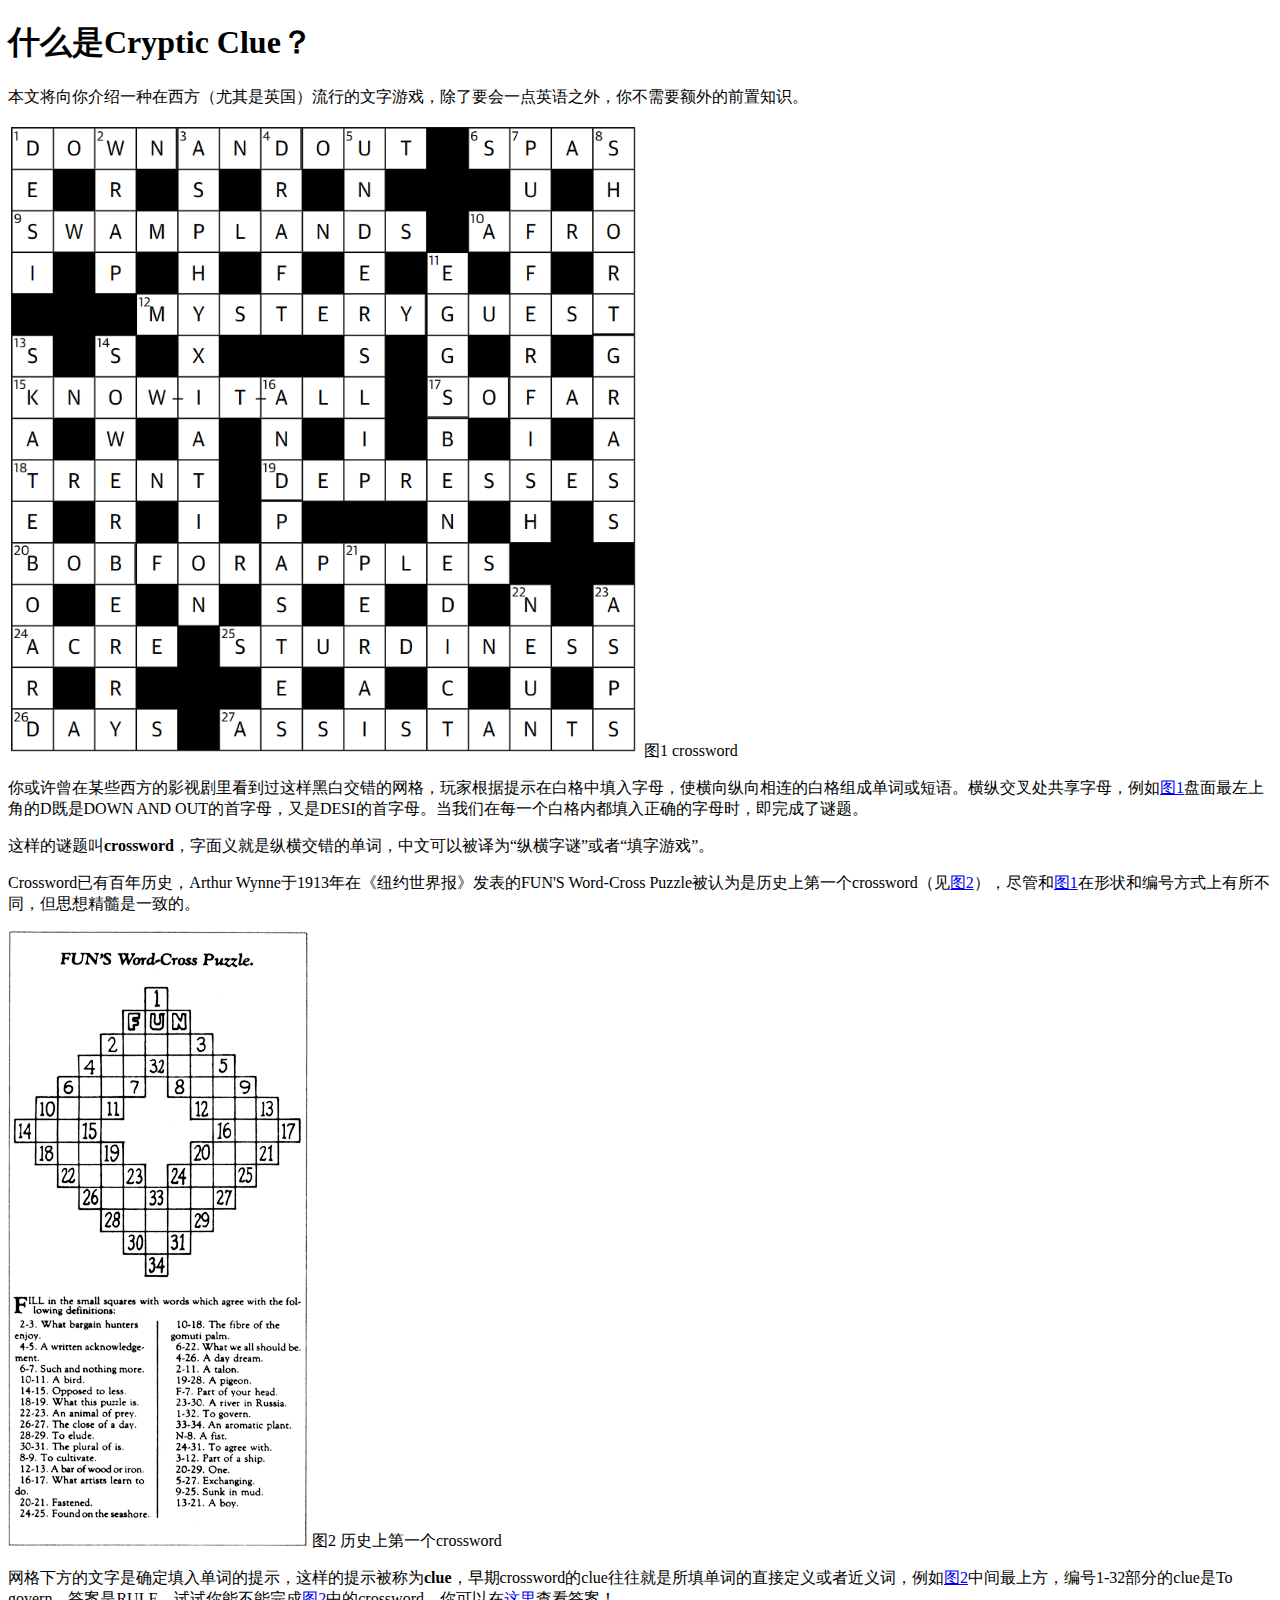
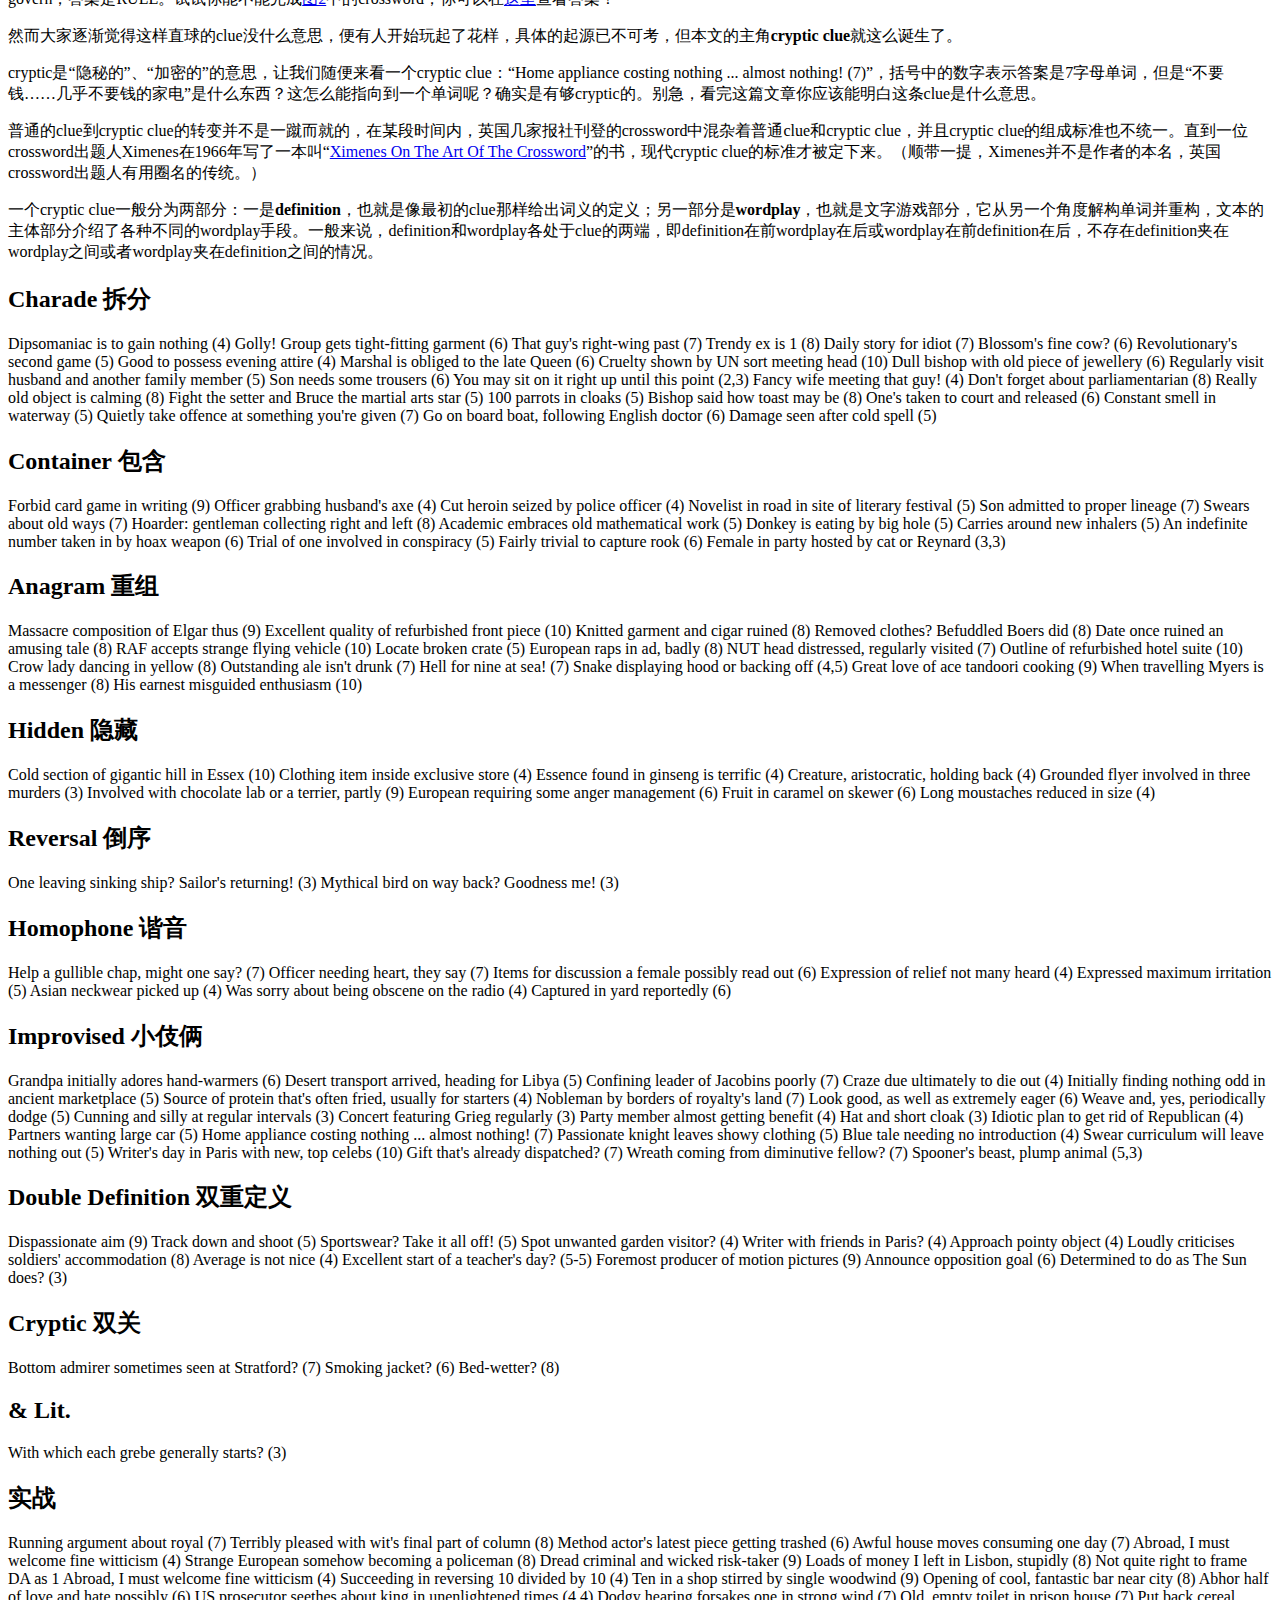
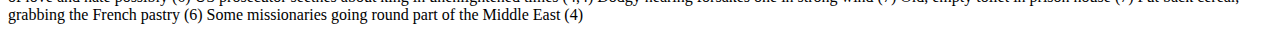
<file: cryptic_tutorial/index.html>
<!DOCTYPE html>
<html>
<head>
    <meta charset="utf-8">
    <meta name="viewport" content="width=device-width, initial-scale=1">

    <title>什么是Cryptic Clue？</title>

    <link href="https://cdn.jsdelivr.net/npm/bootstrap@5.3.2/dist/css/bootstrap.min.css" rel="stylesheet" integrity="sha384-T3c6CoIi6uLrA9TneNEoa7RxnatzjcDSCmG1MXxSR1GAsXEV/Dwwykc2MPK8M2HN" crossorigin="anonymous">
    <script src="https://cdn.jsdelivr.net/npm/bootstrap@5.3.2/dist/js/bootstrap.bundle.min.js" integrity="sha384-C6RzsynM9kWDrMNeT87bh95OGNyZPhcTNXj1NW7RuBCsyN/o0jlpcV8Qyq46cDfL" crossorigin="anonymous"></script>
    <link href="https://cdn.jsdelivr.net/npm/bootstrap-icons/font/bootstrap-icons.css" rel="stylesheet">
</head>

<body class="bg-body-tertiary">
    <div class="container my-5 col-10 col-lg-8">
        <header class="text-center mb-4">
            <h1 class="display-6">什么是Cryptic Clue？</h1>
        </header>

        <!-- <nav class="mb-4">
            <h2 class="h5">目录</h2>
            <ul class="list-unstyled">
                <li><a href="#section1" class="text-decoration-none">1. 引言</a></li>
                <li><a href="#section2" class="text-decoration-none">2. 主要内容</a></li>
                <li><a href="#section3" class="text-decoration-none">3. 实例分析</a></li>
                <li><a href="#section4" class="text-decoration-none">4. 结论</a></li>
            </ul>
        </nav> -->

        <section id="intro" class="mb-5">
            <p>本文将向你介绍一种在西方（尤其是英国）流行的文字游戏，除了要会一点英语之外，你不需要额外的前置知识。</p>
            <div class="text-center mb-2">
                <img src="./crossword.png" class="img-fluid rounded mx-auto d-block" style="max-width: 50%;" alt="crossword" id="crossword">
                <span class="text-secondary">图1 crossword</span>
            </div>
            <p>你或许曾在某些西方的影视剧里看到过这样黑白交错的网格，玩家根据提示在白格中填入字母，使横向纵向相连的白格组成单词或短语。横纵交叉处共享字母，例如<a href="#crossword" class="text-dark">图1</a>盘面最左上角的D既是DOWN AND OUT的首字母，又是DESI的首字母。当我们在每一个白格内都填入正确的字母时，即完成了谜题。</p>
            <p>这样的谜题叫<strong>crossword</strong>，字面义就是纵横交错的单词，中文可以被译为“纵横字谜”或者“填字游戏”。</p>
            <p>Crossword已有百年历史，Arthur Wynne于1913年在《纽约世界报》发表的FUN'S Word-Cross Puzzle被认为是历史上第一个crossword（见<a href="#firstCrossword" class="text-dark">图2</a>），尽管和<a href="#crossword" class="text-dark">图1</a>在形状和编号方式上有所不同，但思想精髓是一致的。</p>
            <div class="text-center mb-2">
                <img src="./First_crossword.png" class="img-fluid rounded mx-auto d-block" style="max-width: 50%;" alt="first crossword" id="firstCrossword">
                <span class="text-secondary">图2 历史上第一个crossword</span>
            </div>
            <p>网格下方的文字是确定填入单词的提示，这样的提示被称为<strong>clue</strong>，早期crossword的clue往往就是所填单词的直接定义或者近义词，例如<a href="#firstCrossword" class="text-dark">图2</a>中间最上方，编号1-32部分的clue是To govern，答案是RULE。试试你能不能完成<a href="#firstCrossword" class="text-dark">图2</a>中的crossword，你可以在<a href="http://www.fun-with-words.com/first_crossword_solution.html" class="text-dark" target="_blank">这里</a>查看答案！</p>
            <p>然而大家逐渐觉得这样直球的clue没什么意思，便有人开始玩起了花样，具体的起源已不可考，但本文的主角<strong>cryptic clue</strong>就这么诞生了。</p>
            <p>cryptic是“隐秘的”、“加密的”的意思，让我们随便来看一个cryptic clue：“Home appliance costing nothing ... almost nothing! (7)”，括号中的数字表示答案是7字母单词，但是“不要钱……几乎不要钱的家电”是什么东西？这怎么能指向到一个单词呢？确实是有够cryptic的。别急，看完这篇文章你应该能明白这条clue是什么意思。</p>
            <p>普通的clue到cryptic clue的转变并不是一蹴而就的，在某段时间内，英国几家报社刊登的crossword中混杂着普通clue和cryptic clue，并且cryptic clue的组成标准也不统一。直到一位crossword出题人Ximenes在1966年写了一本叫“<a href="https://xotaotc.nfshost.com/" class="text-dark" target="_blank">Ximenes On The Art Of The Crossword</a>”的书，现代cryptic clue的标准才被定下来。（顺带一提，Ximenes并不是作者的本名，英国crossword出题人有用圈名的传统。）</p>
            <p>一个cryptic clue一般分为两部分：一是<strong>definition</strong>，也就是像最初的clue那样给出词义的定义；另一部分是<strong>wordplay</strong>，也就是文字游戏部分，它从另一个角度解构单词并重构，文本的主体部分介绍了各种不同的wordplay手段。一般来说，definition和wordplay各处于clue的两端，即definition在前wordplay在后或wordplay在前definition在后，不存在definition夹在wordplay之间或者wordplay夹在definition之间的情况。</p>
        </section>

        <section id="charade" class="mb-5">
            <h2 class="h4">Charade 拆分</h2>
            Dipsomaniac is to gain nothing (4)
            <!-- WINO -->
            Golly! Group gets tight-fitting garment (6)
            <!-- CORSET -->
            That guy's right-wing past (7)
            <!-- HISTORY -->
            Trendy ex is 1 (8)
            <!-- INFORMER -->
            Daily story for idiot (7)
            <!-- CHARLIE -->
            Blossom's fine cow? (6)
            <!-- FLOWER -->
            Revolutionary's second game (5)
            <!-- CHESS -->
            Good to possess evening attire (4)
            <!-- GOWN -->
            Marshal is obliged to the late Queen (6)
            <!-- MUSTER -->
            Cruelty shown by UN sort meeting head (10)
            <!-- UNKINDNESS -->
            Dull bishop with old piece of jewellery (6)
            <!-- BORING -->
            Regularly visit husband and another family member (5)
            <!-- HAUNT -->
            Son needs some trousers (6)
            <!-- SLACKS -->
            You may sit on it right up until this point (2,3)
            <!-- SO FAR -->
            Fancy wife meeting that guy! (4)
            <!-- WHIM -->
            Don't forget about parliamentarian (8)
            <!-- REMEMBER -->
            Really old object is calming (8)
            <!-- SOOTHING -->
            Fight the setter and Bruce the martial arts star (5)
            <!-- MELEE -->
            100 parrots in cloaks (5)
            <!-- CAPES -->
            Bishop said how toast may be (8)
            <!-- BUTTERED -->
            One's taken to court and released (6)
            <!-- ISSUED -->
            Constant smell in waterway (5)
            <!-- CREEK -->
            Quietly take offence at something you're given (7)
            <!-- PRESENT -->
            <!-- 不是直接从左到右拼接 -->
            Go on board boat, following English doctor (6)
            <!-- EMBARK -->
            Damage seen after cold spell (5)
            <!-- CHARM -->
        </section>

        <section id="container" class="mb-5">
            <h2 class="h4">Container 包含</h2>
            Forbid card game in writing (9)
            <!-- PROSCRIBE -->
            Officer grabbing husband's axe (4)
            <!-- CHOP -->
            Cut heroin seized by police officer (4)
            <!-- CHOP -->
            Novelist in road in site of literary festival (5)
            <!-- HARDY -->
            Son admitted to proper lineage (7)
            <!-- DESCENT -->
            Swears about old ways (7)
            <!-- COURSE -->
            Hoarder: gentleman collecting right and left (8)
            <!-- SQUIRREL -->
            Academic embraces old mathematical work (5)
            <!-- PROOF -->
            Donkey is eating by big hole (5)
            <!-- ABYSS -->
            Carries around new inhalers (5)
            <!-- LUNGS -->
            An indefinite number taken in by hoax weapon (6)
            <!-- CANNON -->
            Trial of one involved in conspiracy (5)
            <!-- PILOT -->
            Fairly trivial to capture rook (6)
            <!-- PRETTY -->
            <!-- 双重嵌套 -->
            Female in party hosted by cat or Reynard (3,3)
            <!-- RED FOX -->
        </section>

        <section id="anagram" class="mb-5">
            <h2 class="h4">Anagram 重组</h2>
            Massacre composition of Elgar thus (9)
            <!-- SLAUGHTER -->
            Excellent quality of refurbished front piece (10)
            <!-- PERFECTION -->
            Knitted garment and cigar ruined (8)
            <!-- CARDIGAN -->
            Removed clothes? Befuddled Boers did (8)
            <!-- DISROBED -->
            Date once ruined an amusing tale (8)
            <!-- ANECDOTE -->
            RAF accepts strange flying vehicle (10)
            <!-- SPACECRAFT -->
            Locate broken crate (5)
            <!-- TRACE -->
            European raps in ad, badly (8)
            <!-- SPANIARD -->
            NUT head distressed, regularly visited (7)
            <!-- HAUNTED -->
            Outline of refurbished hotel suite (10)
            <!-- SILHOUETTE -->
            Crow lady dancing in yellow (8)
            <!-- COWARDLY -->
            Outstanding ale isn't drunk (7)
            <!-- SALIENT -->
            Hell for nine at sea! (7)
            <!-- INFERNO -->
            Snake displaying hood or backing off (4,5)
            <!-- KING COBRA -->
            Great love of ace tandoori cooking (9)
            <!-- ADORATION -->
            When travelling Myers is a messenger (8)
            <!-- EMISSARY -->
            His earnest misguided enthusiasm (10)
            <!-- HEARTINESS -->
        </section>

        <section id="hidden" class="mb-5">
            <h2 class="h4">Hidden 隐藏</h2>
            Cold section of gigantic hill in Essex (10)
            <!-- CHILLINESS -->
            Clothing item inside exclusive store (4)
            <!-- VEST -->
            Essence found in ginseng is terrific (4)
            <!-- GIST -->
            Creature, aristocratic, holding back (4)
            <!-- REAR -->
            Grounded flyer involved in three murders (3)
            <!-- EMU -->
            Involved with chocolate lab or a terrier, partly (9)
            <!-- ELABORATE -->
            European requiring some anger management (6)
            <!-- GERMAN -->
            Fruit in caramel on skewer (6)
            <!-- MELONS -->
            <!-- 单个词 -->
            Long moustaches reduced in size (4)
            <!-- ACHE -->
        </section>

        <section id="reversal" class="mb-5">
            <h2 class="h4">Reversal 倒序</h2>
            One leaving sinking ship? Sailor's returning! (3)
            <!-- RAT -->
            Mythical bird on way back? Goodness me! (3)
            <!-- COR -->
        </section>

        <section id="homohphone" class="mb-5">
            <h2 class="h4">Homophone 谐音</h2>
            Help a gullible chap, might one say? (7)
            <!-- SUCCOUR -->
            Officer needing heart, they say (7)
            <!-- COLONEL -->
            Items for discussion a female possibly read out (6)
            <!-- AGENDA -->
            Expression of relief not many heard (4)
            <!-- PHEW -->
            Expressed maximum irritation (5)
            <!-- PIQUE -->
            Asian neckwear picked up (4)
            <!-- THAI -->
            Was sorry about being obscene on the radio (4)
            <!-- RUED -->
            Captured in yard reportedly (6)
            <!-- CAUGHT -->
        </section>

        <section id="improvised" class="mb-5">
            <h2 class="h4">Improvised 小伎俩</h2>
            <!-- 首尾字母 -->
            Grandpa initially adores hand-warmers (6)
            <!-- GLOVES -->
            Desert transport arrived, heading for Libya (5)
            <!-- CAMEL -->
            Confining leader of Jacobins poorly (7)
            <!-- JAILING -->
            Craze due ultimately to die out (4)
            <!-- FADE -->
            <!-- 连续首尾字母 -->
            Initially finding nothing odd in ancient marketplace (5)
            <!-- FORUM -->
            Source of protein that's often fried, usually for starters (4)
            <!-- TOFU -->
            <!-- 两端字母 -->
            Nobleman by borders of royalty's land (7)
            <!-- COUNTRY -->
            Look good, as well as extremely eager (6)
            <!-- GANDER -->
            <!-- 隔位取样 -->
            Weave and, yes, periodically dodge (5)
            <!-- EVADE -->
            Cunning and silly at regular intervals (3)
            <!-- SLY -->
            Concert featuring Grieg regularly (3)
            <!-- GIG -->
            <!-- 删除 -->
            Party member almost getting benefit (4)
            <!-- DOLE -->
            Hat and short cloak (3)
            <!-- CAP -->
            Idiotic plan to get rid of Republican (4)
            <!-- DAFT -->
            Partners wanting large car (5)
            <!-- COUPE -->
            Home appliance costing nothing ... almost nothing! (7)
            <!-- FREEZER -->
            Passionate knight leaves showy clothing (5)
            <!-- FIERY -->
            Blue tale needing no introduction (4)
            <!-- TORY -->
            Swear curriculum will leave nothing out (5)
            <!-- CURSE -->
            <!-- 外语 -->
            Writer's day in Paris with new, top celebs (10)
            <!-- JOURNALIST -->
            <!-- 单词新解 -->
            Gift that's already dispatched? (7)
            <!-- PRESENT -->
            Wreath coming from diminutive fellow? (7)
            <!-- CHAPLET -->
            <!-- spoonerism -->
            Spooner's beast, plump animal (5,3)
            <!-- FRUIT BAT -->
        </section>

        <section id="dDef" class="mb-5">
            <h2 class="h4">Double Definition 双重定义</h2>
            Dispassionate aim (9)
            <!-- OBJECTIVE -->
            Track down and shoot (5)
            <!-- STALK -->
            Sportswear? Take it all off! (5)
            <!-- STRIP -->
            Spot unwanted garden visitor? (4)
            <!-- MOLE -->
            Writer with friends in Paris? (4)
            <!-- AMIS -->
            Approach pointy object (4)
            <!-- TACK -->
            Loudly criticises soldiers' accommodation (8)
            <!-- BARRACKS -->
            Average is not nice (4)
            <!-- MEAN -->
            Excellent start of a teacher's day? (5-5)
            <!-- FIRST CLASS -->
            Foremost producer of motion pictures (9)
            <!-- PARAMOUNT -->
            Announce opposition goal (6)
            <!-- OBJECT -->
            Determined to do as The Sun does? (3)
            <!-- SET -->
        </section>

        <section id="crypticDef" class="mb-5">
            <h2 class="h4">Cryptic 双关</h2>
            Bottom admirer sometimes seen at Stratford? (7)
            <!-- TITANIA -->
            Smoking jacket? (6)
            <!-- BLAZER -->
            Bed-wetter? (8)
            <!-- HOSEPIPE -->
        </section>

        <section id="andLit" class="mb-5">
            <h2 class="h4">& Lit.</h2>
            With which each grebe generally starts? (3)
            <!-- EGG -->
            <!-- semi & lit. -->
        </section>

        </section><section id="section" class="mb-5">
            <h2 class="mixture">实战</h2>
            <!-- 多device混合起来 -->
            Running argument about royal (7)
            <!-- WORKING -->
            Terribly pleased with wit's final part of column (8)
            <!-- PEDESTAL -->
            Method actor's latest piece getting trashed (6)
            <!-- RECIPE -->
            Awful house moves consuming one day (7)
            <!-- HIDEOUS -->
            Abroad, I must welcome fine witticism (4)
            <!-- JOKE -->
            Strange European somehow becoming a policeman (8)
            <!-- SERGEANT -->
            Dread criminal and wicked risk-taker (9)
            <!-- DAREDEVIL -->
            Loads of money I left in Lisbon, stupidly (8)
            <!-- BILLIONS -->
            Not quite right to frame DA as 1
            <!-- JUDAS -->
            Abroad, I must welcome fine witticism (4)
            <!-- JOKE -->
            Succeeding in reversing 10 divided by 10 (4)
            <!-- NEXT -->
            Ten in a shop stirred by single woodwind (9)
            <!-- SAXOPHONE -->
            Opening of cool, fantastic bar near city (8)
            <!-- CANBERRA -->
            Abhor half of love and hate possibly (6)
            <!-- LOATHE -->
            US prosecutor seethes about king in unenlightened times (4,4)
            <!-- DARK AGES -->
            Dodgy hearing forsakes one in strong wind (7)
            <!-- MISTRAL -->
            Old, empty toilet in prison house (7)
            <!-- COTTAGE -->
            Put back cereal, grabbing the French pastry (6)
            <!-- ECLAIR -->
            Some missionaries going round part of the Middle East (4)
            <!-- IRAN -->
        </section>
    </div>

    <script>
    </script>
</body>
</html>
</file>
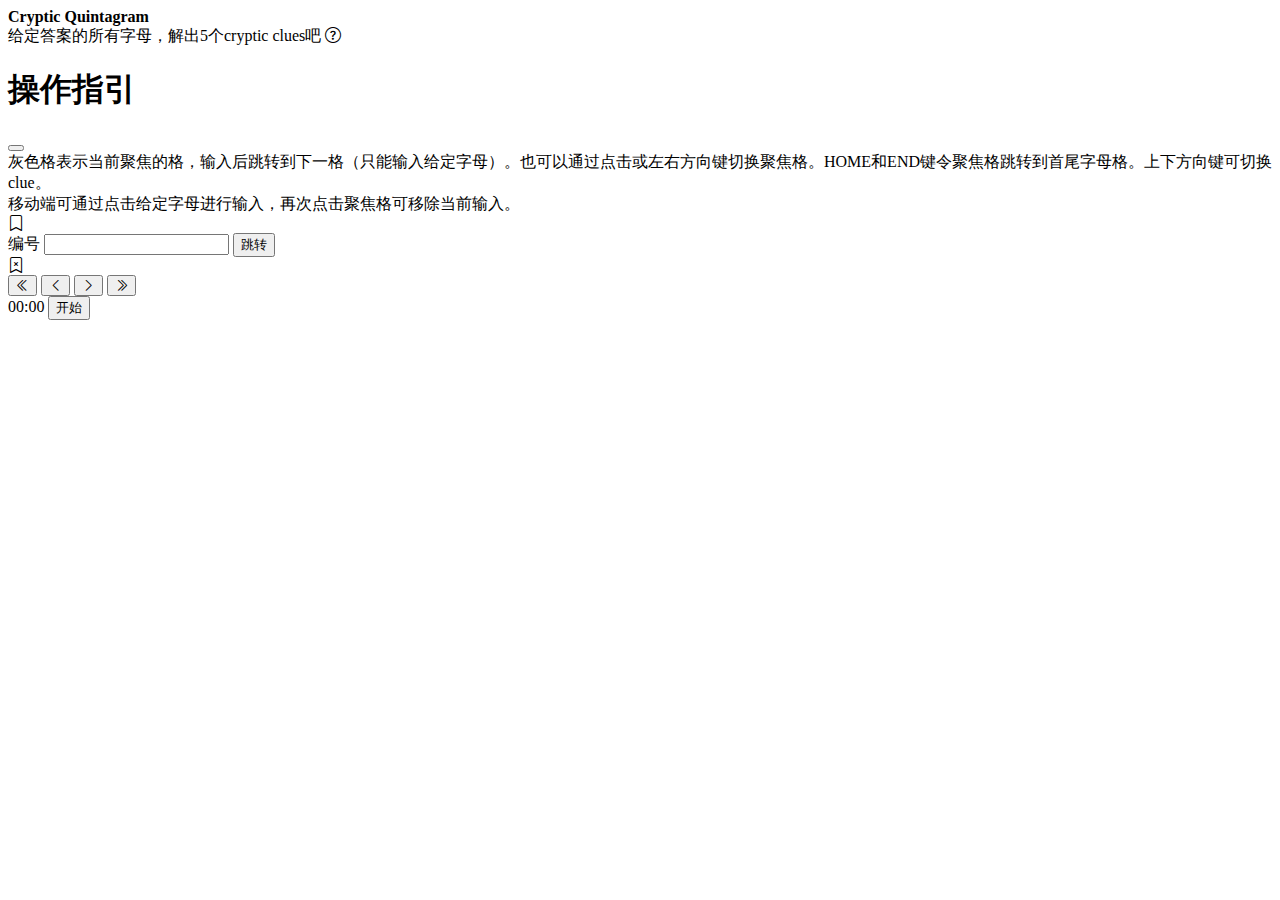
<file: quintagram/index.html>
<!DOCTYPE html>
<html>
<head>
    <meta charset="utf-8">
    <meta name="viewport" content="width=device-width, initial-scale=1">

    <title>Cryptic Quintagram</title>

    <link href="https://cdn.jsdelivr.net/npm/bootstrap@5.3.2/dist/css/bootstrap.min.css" rel="stylesheet" integrity="sha384-T3c6CoIi6uLrA9TneNEoa7RxnatzjcDSCmG1MXxSR1GAsXEV/Dwwykc2MPK8M2HN" crossorigin="anonymous">
    <script src="https://cdn.jsdelivr.net/npm/bootstrap@5.3.2/dist/js/bootstrap.bundle.min.js" integrity="sha384-C6RzsynM9kWDrMNeT87bh95OGNyZPhcTNXj1NW7RuBCsyN/o0jlpcV8Qyq46cDfL" crossorigin="anonymous"></script>
    <link href="https://cdn.jsdelivr.net/npm/bootstrap-icons/font/bootstrap-icons.css" rel="stylesheet">

    <style>
        .focus-ring:focus,
        .show-focus-ring {
            outline: 0;
            box-shadow: 0 0 0 0.25rem var(--bs-focus-ring-color);
            position: relative;
            z-index: 9999;
        }
    </style>
</head>

<body class="bg-body-tertiary">
    <div class="container col-10 col-md-6 col-lg-5">
        <div class="mt-5"></div>

        <div class="d-flex justify-content-center fs-3 mb-2"><strong>Cryptic Quintagram</strong></div>
        <div class="d-flex justify-content-center mb-3">
            给定答案的所有字母，解出5个cryptic clues吧 <i class="bi bi-question-circle ms-2 text-secondary" data-bs-toggle="modal" data-bs-target="#helpModal" role="button"></i>
        </div>

        <div class="modal fade" id="helpModal">
            <div class="modal-dialog modal-dialog-centered">
              <div class="modal-content">
                <div class="modal-header">
                  <h1 class="modal-title fs-5" id="exampleModalLabel">操作指引</h1>
                  <button type="button" class="btn-close focus-ring" data-bs-dismiss="modal" style="--bs-focus-ring-color: rgba(var(--bs-dark-rgb), .25)"></button>
                </div>
                <div class="modal-body">
                    灰色格表示当前聚焦的格，输入后跳转到下一格（只能输入给定字母）。也可以通过点击或左右方向键切换聚焦格。HOME和END键令聚焦格跳转到首尾字母格。上下方向键可切换clue。<br>
                    移动端可通过点击给定字母进行输入，再次点击聚焦格可移除当前输入。
                </div>
              </div>
            </div>
        </div>

        <div class="d-flex justify-content-center align-items-center col-11 col-lg-7 mx-auto mb-2 gap-3">
            <i class="bi bi-bookmark fs-5" role="button" data-bs-toggle="tooltip" data-bs-title="添加书签" id="bookmarkButton"></i>
            <div class="input-group">
                <span class="input-group-text border border-dark">编号</span>
                <input class="form-control focus-ring border border-dark text-center" id="numberInput" style="--bs-focus-ring-color: rgba(var(--bs-dark-rgb), .25)">
                <button class="btn btn-dark" id="jumpButton" data-bs-toggle="tooltip">跳转</button>
            </div>
            <i class="bi bi-bookmark-x fs-5" role="button" data-bs-toggle="tooltip" data-bs-title="删除书签" id="deleteBookmarkButton"></i>
        </div>
        <div class="d-flex justify-content-center mb-3 gap-3">
            <button class="btn btn-light fs-5" id="oldestButton" data-bs-toggle="tooltip" data-bs-title="最老最冷" data-bs-placement="bottom"><i class="bi bi-chevron-double-left"></i></button>
            <button class="btn btn-light fs-5" id="previousButton" data-bs-toggle="tooltip" data-bs-title="上一个" data-bs-placement="bottom"><i class="bi bi-chevron-left"></i></button>
            <button class="btn btn-light fs-5" id="nextButton" data-bs-toggle="tooltip" data-bs-title="下一个" data-bs-placement="bottom"><i class="bi bi-chevron-right"></i></button>
            <button class="btn btn-light fs-5" id="latestButton" data-bs-toggle="tooltip" data-bs-title="最新最热" data-bs-placement="bottom"><i class="bi bi-chevron-double-right"></i></button>
        </div>

        <div class="d-flex justify-content-center mb-3" id="dateDisplay"></div>

        <div class="d-flex justify-content-center align-items-center mb-3">
            <span class="me-5" id="timer">00:00</span>
            <button class="btn btn-dark" id="startToggleButton">开始</button>
            <button class="btn btn-dark" id="shareButton" style="display: none; width: 5.5rem;" data-bs-toggle="tooltip" data-bs-html="true" data-bs-title="失误数以clue为单位<br>（🟢0🟡1🟠2🔴3+）">
                <i class="bi bi-upload me-1" data-bs-placement="left"></i> 分享
            </button>
        </div>

        <div id="puzzle" style="display: none;">
            <div class="d-flex justify-content-center mb-4">
                <ul class="list-group border border-dark" id="clueContainer">
                </ul>
            </div>

            <div id="additionalInteraction">
                <div class="d-flex justify-content-center flex-wrap gap-3 mb-4" id="remainingLetters"></div>
                <div class="d-flex justify-content-center gap-5">
                    <button class="btn btn-light border border-dark" id="revealButton">查看解答</button>
                    <button class="btn btn-dark" id="submitButton">提交</button>
                </div>
            </div>
        </div>

        <div id="completeInfo" class="d-flex justify-content-center fs-5 fw-bold mb-2"></div>
        <div id="solution" class="d-flex justify-content-center mb-5"></div>

        <div class="text-center" id="extraInfo" style="display: none; font-size: small;">
            没玩够？来试试这个<a class="text-dark" href="https://amwayy.github.io/puzzles/cryptic_rush" target="_blank">随机clue抽取器</a>吧
        </div>
        
        <div class="mb-5"></div>
    </div>

    <script>
        let number = '';
        let clueArray = [];
        let answerArray = [];
        let solutionArray = [];
        let lengthArray = Array(0, 0, 0, 0, 0);
        let allLetters = '';
        let date = '';
        let lastInputArray = Array('', '', '', '', '');
        let remainingLetters = '';
        let errorCountArray = Array(0, 0, 0, 0, 0);
        let puzzleData, customData;
        let focusingLetterIndex = 0;
        let letterInputs;
        let numberToday, numberOldest;
        let bookmarkNumber = -1;
        const remainingLettersDisplay = document.getElementById('remainingLetters');
        const numberInput = document.getElementById('numberInput');
        const previousButton = document.getElementById('previousButton');
        const nextButton = document.getElementById('nextButton');
        const latestButton = document.getElementById('latestButton');
        const oldestButton = document.getElementById('oldestButton');
        const jumpButton = document.getElementById('jumpButton');
        const revealButton = document.getElementById('revealButton');
        const dateDisplay = document.getElementById('dateDisplay');
        const clueContainer = document.getElementById('clueContainer');
        const bookmarkButton = document.getElementById('bookmarkButton');
        const deleteBookmarkButton = document.getElementById('deleteBookmarkButton');
        const extraInfoDisplay = document.getElementById('extraInfo');
        const nClue = 5;

        // 初始化clueContainer
        let clueHtml = '';
        for (let i = 0; i < nClue; i++) {
            clueHtml += `
                    <li class="list-group-item">
                        <div class="mb-1 clue"></div>
                        <!-- <div class="form-control focus-ring border border-dark ans-input mb-2" style="--bs-focus-ring-color: rgba(var(--bs-dark-rgb), .25);" contenteditable="true" ></div> -->
                        <div class="d-flex word-input"></div>
                    </li>`;
        }
        clueContainer.innerHTML = `${clueHtml}`;
        const clues = document.querySelectorAll('.clue');
        const wordInputs = document.querySelectorAll('.word-input');

        const files = ['./data.json', './custom.json'];
        // 初始化clue、答案等
        Promise.all(files.map(file => 
            fetch(file).then(response => {
                if (!response.ok) {
                    throw new Error(`网络响应失败：${file}`);
                }
                return response.json();
            })
        ))
        .then(dataArray => {
            puzzleData = dataArray[0];
            customData = dataArray[1];

            numberToday = Object.keys(puzzleData)[Object.keys(puzzleData).length - 1];
            numberOldest = Object.keys(puzzleData)[0];
            jumpButton.setAttribute('data-bs-title', `已更新${numberOldest}-${numberToday}`);
            UpdateTooltip();

            const params = new URLSearchParams(window.location.search);
            const targetNumber = params.get('no');

            let lastPuzzleNo;
            if (localStorage.getItem('lastPuzzleNo')) {
                lastPuzzleNo = localStorage.getItem('lastPuzzleNo');
            }
            // 优先跳转到指定编号
            if (targetNumber != null) {
                number = targetNumber;
            }
            // 若无指定编号，继承之前的编号 
            else if (lastPuzzleNo != null) {
                number = lastPuzzleNo;
            }
            let targetData;
            // 合法编号则读取
            if (number in puzzleData) {
                targetData = puzzleData[number];
            } else if (number in customData) {
                targetData = customData[number];
            }
            // 否则跳转到最新谜题（默认状态下即编号为空时也跳转到最新）
            else {
                targetData = puzzleData[numberToday];
                number = numberToday;
            }
            // 如果不是接着之前的题做，则清空数据
            if (number != lastPuzzleNo) {
                ClearPlayStat();
                localStorage.setItem('lastPuzzleNo', number);
            }

            // // 当天的题不能直接查看解答
            // if (number == numberToday) {
            //     revealButton.style.display = 'none';
            // }

            InitializeClue(targetData);
            InitializeShare();
            InitializeJump(puzzleData);
            ReadLocalStorage();
            UpdateRemainingLetters();
        })
        .catch(error => {
            console.error('读取文件时出错：', error);
        });

        let tooltipInstances = [];
        function UpdateTooltip(refocus=true) {
            const focusedElement = document.querySelector('[data-bs-toggle="tooltip"][aria-describedby]');
            tooltipInstances.forEach(instance => instance.dispose());
            tooltipInstances = [];
            const tooltipTriggerList = document.querySelectorAll('[data-bs-toggle="tooltip"]');
            tooltipInstances = [...tooltipTriggerList].map(tooltipTriggerEl => {
                const tooltip = new bootstrap.Tooltip(tooltipTriggerEl);
                if (focusedElement && tooltipTriggerEl === focusedElement && refocus) {
                    tooltip.show();
                }
                return tooltip;
            });
        }

        function ClearPlayStat() {
            localStorage.removeItem('timeElapsed');
            localStorage.removeItem('errorCount');
            localStorage.removeItem('lastInput');
            localStorage.removeItem('hasCompleted');
        }

        let enterConfirm = false;
        revealButton.addEventListener('click', () => {
            if (!enterConfirm) {
                enterConfirm = true;
                revealButton.innerText = '确认查看';
            } else {
                wordInputs.forEach((wordInput, index) => {
                    let letterInputs = Array.from(wordInput.querySelectorAll('.letter-input'));
                    letterInputs.forEach((letterInput, idx) => {
                        letterInput.innerText = answerArray[index][idx];
                    })
                });
                UpdateInput();
                puzzle.style.display = 'block';
                CheckAnswers();
                ShowCompleteInfo(true);
            }
        })
        revealButton.addEventListener('mouseout', () => {
            enterConfirm = false;
            revealButton.innerText = '查看解答';
        })

        jumpButton.addEventListener('click', () => {
            let targetNumber = numberInput.value.toUpperCase();
            if (targetNumber in puzzleData || targetNumber in customData) {
                JumpTo(targetNumber);
            } else {
                // 谜题不存在
                numberInput.value = '没这题';
            }
        })

        bookmarkButton.addEventListener('click', () => {
            // 无书签，插入书签
            if (bookmarkNumber == -1) {
                bookmarkNumber = number;
                localStorage.setItem('bookmarkNumber', number);
                bookmarkButton.classList.remove('bi-bookmark');
                bookmarkButton.classList.add('bi-bookmark-fill');
                bookmarkButton.setAttribute('data-bs-title', `跳转至#${bookmarkNumber}`);
                UpdateTooltip();
            }
            // 有书签，跳转
            else {
                JumpTo(bookmarkNumber);
            }
        })

        deleteBookmarkButton.addEventListener('click', () => {
            bookmarkNumber = -1;
            localStorage.removeItem('bookmarkNumber');
            bookmarkButton.classList.add('bi-bookmark');
            bookmarkButton.classList.remove('bi-bookmark-fill');
            bookmarkButton.setAttribute('data-bs-title', '添加书签');
            deleteBookmarkButton.setAttribute('data-bs-title', '已删除');
            UpdateTooltip();
        })

        deleteBookmarkButton.addEventListener('mouseleave', () => {
            let title = deleteBookmarkButton.getAttribute('data-bs-title');
            if (title != '删除书签') {
                deleteBookmarkButton.setAttribute('data-bs-title', '删除书签');
                UpdateTooltip(false);
            }
        })

        numberInput.addEventListener('keydown', (event) => {
            if (event.key === 'Enter') {
                event.preventDefault();
                jumpButton.click();
            }
        });

        previousButton.addEventListener('click', () => {
            let numberNum = Number(number);
            JumpTo(parseInt(numberNum - 1));
        })

        nextButton.addEventListener('click', () => {
            let numberNum = Number(number);
            JumpTo(parseInt(numberNum + 1));
        })

        latestButton.addEventListener('click', () => {
            JumpTo(parseInt(numberToday));
        })

        oldestButton.addEventListener('click', () => {
            JumpTo(parseInt(numberOldest));
        })

        function JumpTo(targetNumber) {
            if (targetNumber != number) {
                ClearPlayStat();
                localStorage.setItem('lastPuzzleNo', targetNumber);
                const urlWithoutParams = `${window.location.origin}${window.location.pathname}`;
                window.location.href = urlWithoutParams;
            }
        }

        function InitializeClue(data) {
            clueArray = data['clues'];
            answerArray = data['answers'];
            solutionArray = data['solutions'];
            date = data['date'];

            dateDisplay.innerText = date;

            for (let i = 0; i < nClue; i++) {
                let ans = answerArray[i];
                allLetters += ans;

                let clueDisplay = clues[i];
                let clue = clueArray[i];
                clueDisplay.innerHTML = `<strong>${i + 1}</strong> ${clue}`;

                lengthArray[i] = ans.length;

                let match = clue.match(/\(([0-9,-]+)\)$/);
                let wordInputInnerHTML = '';
                if (match) {
                    let enumeration = match[1];
                    let numbers = enumeration.split(/[-,]/);
                    let sum = 0;
                    for (let k = 0; k < numbers.length; k++) {
                        let num = parseInt(numbers[k]);
                        for (let j = 0; j < num; j++) {
                            wordInputInnerHTML += `<div class="d-flex align-items-center justify-content-center border border-dark focus-ring letter-input" role="button" style="width: 1.8rem; height: 1.8rem; --bs-focus-ring-color: rgba(var(--bs-dark-rgb), .25)"></div>`;
                        }
                        if (k < numbers.length - 1) {
                            if (enumeration.charAt(sum + k + 1) == '-') {
                                wordInputInnerHTML += `<div class="d-flex align-items-center justify-content-center" style="width: 0.5rem;">-</div>`;
                            } else {
                                wordInputInnerHTML += `<div class="d-flex align-items-center justify-content-center" style="width: 0.5rem;">&nbsp;</div>`;
                            }
                        }
                        sum += num;
                    }
                } else {
                    wordInputInnerHTML = '';
                    for (let j = 0; j < ans.length; j++) {
                        wordInputInnerHTML += `<div class="d-flex align-items-center justify-content-center border border-dark letter-input" role="button" style="width: 1.8rem; height: 1.8rem;"></div>`;
                    }
                }
                wordInputs[i].innerHTML = wordInputInnerHTML;
            }
            allLetters = allLetters.split('').sort().join('');
            UpdateRemainingLetters();
            letterInputs = document.querySelectorAll('.letter-input');
            
            document.addEventListener('keydown', (event) => {
                if (hasCompleted) {
                    return;
                }

                startToggleButton.blur();
                let key = event.key.toUpperCase();
                // console.log(key);
                let focusingLetter = letterInputs[focusingLetterIndex];
                let start = 0;
                let end = lengthArray[0] - 1;
                for (const length of lengthArray) {
                    if (start + length <= focusingLetterIndex) {
                        start += length;
                    } else {
                        end = start + length - 1;
                        break;
                    }
                }
                if (remainingLetters.includes(key)) {
                    focusingLetter.innerText = key;
                    FocusLetter(Math.min(focusingLetterIndex + 1, letterInputs.length - 1));
                    UpdateInput(focusingLetter);
                } else if (key == 'ARROWRIGHT') {
                    event.preventDefault();
                    FocusLetter(Math.min(focusingLetterIndex + 1, letterInputs.length - 1));
                } else if (key == 'ARROWLEFT') {
                    event.preventDefault();
                    FocusLetter(Math.max(focusingLetterIndex - 1, 0));
                } else if (key == 'BACKSPACE') {
                    focusingLetter.innerText = '';
                    FocusLetter(Math.max(focusingLetterIndex - 1, 0));
                    UpdateInput(focusingLetter);
                } else if (key == 'HOME') {
                    event.preventDefault();
                    FocusLetter(start);
                } else if (key == 'END') {
                    event.preventDefault();
                    FocusLetter(end);
                } else if (key == 'ARROWUP') {
                    event.preventDefault();
                    FocusLetter(Math.max(start - 1, 0));
                    SimulateKeyDown('home');
                } else if (key == 'ARROWDOWN' || key == 'ENTER') {
                    event.preventDefault();
                    FocusLetter(Math.min(end + 1, letterInputs.length - 1));
                }
            });
            InitializeLetterInput();
            FocusLetter(0);
        }

        function SimulateKeyDown(key) {
            const event = new KeyboardEvent('keydown', {
                key: key,
            });
            document.dispatchEvent(event);
        }

        function UpdateInput(focusLetterInput=null) {
            if (focusLetterInput) {
                focusLetterInput.classList.remove('bg-danger-subtle');
                focusLetterInput.classList.remove('bg-success-subtle');
            }

            let start = 0;
            lengthArray.forEach((length, index) => {
                let word = '';
                for (let i = start; i < start + length; i++) {
                    let letter = letterInputs[i].innerText;
                    if (letter != '') {
                        word += letter;
                    } else {
                        word += ' ';
                    }
                }
                lastInputArray[index] = word;
                start += length;
            })
            localStorage.setItem('lastInput', JSON.stringify(lastInputArray));

            UpdateRemainingLetters();
        }

        function InitializeLetterInput() {
            letterInputs.forEach((input, index) => {
                input.addEventListener('click', () => {
                    if (hasCompleted) {
                        return;
                    }
                    if (input.classList.contains('show-focus-ring')) {
                        input.innerText = '';
                        UpdateInput(input);
                    }
                    FocusLetter(index);
                });
            })
        }

        function isElementNotFullyInViewport(el) {
            const rect = el.getBoundingClientRect();
            return (
                rect.top < 0 || // 元素顶部超出视窗顶部
                rect.bottom > window.innerHeight || // 元素底部超出视窗底部
                rect.left < 0 || // 元素左侧超出视窗左侧
                rect.right > window.innerWidth // 元素右侧超出视窗右侧
            );
        }

        function FocusLetter(letterInputIndex) {
            focusingLetterIndex = letterInputIndex;
            let letterInput = letterInputs[focusingLetterIndex];
            if (isElementNotFullyInViewport(letterInput)) {
                letterInput.scrollIntoView({ behavior: 'smooth', block: 'end' });
            }
            letterInputs.forEach(letterInput => {
                letterInput.classList.remove('show-focus-ring');
            });
            letterInput.classList.add('show-focus-ring');
        }

        function InitializeJump(data) {
            numberInput.value = number;
            let numberNum = Number(number);
            if (!(parseInt(numberNum + 1) in data)) {
                nextButton.disabled = true;
            } else {
                nextButton.disabled = false;
            }
            if (!(parseInt(numberNum - 1) in data)) {
                previousButton.disabled = true;
            } else {
                previousButton.disabled = false;
            }
        }
        
        function UpdateRemainingLetters() {
            let inputLetters = ''
            for (let input of lastInputArray) {
                inputLetters += input;
            }
            remainingLetters = allLetters;
            for (let letter of inputLetters) {
                remainingLetters = remainingLetters.replace(letter, '');
            }
            let remainingLettersDisplayInnerHTML = '';
            let compressedLetters = '';
            let count = 1;
            for (let i = 0; i < remainingLetters.length; i++) {
                if (i < remainingLetters.length - 1 && remainingLetters[i] === remainingLetters[i+1]) {
                    count++;
                } else {
                    compressedLetters += remainingLetters[i];
                    remainingLettersDisplayInnerHTML += `
                        <div class="position-relative d-flex align-items-center justify-content-center border border-dark" role="button" style="width: 1.8rem; height: 1.8rem;" onclick="SimulateKeyDown('${remainingLetters[i].toLowerCase()}')">
                            ${remainingLetters[i]}
                            ${count > 1 ? `<span class="position-absolute top-0 start-100 translate-middle badge rounded-circle bg-dark" style="font-size: 0.6rem;">
                                ${count}
                            </span>` : ''}
                        </div>`;
                    count = 1;
                }
            }
            // remainingLettersDisplayInnerHTML += `
            //         <div class="d-flex align-items-center justify-content-center border border-dark bg-dark text-light" role="button" style="width: 1.8rem; height: 1.8rem;" onclick="SimulateKeyDown('${'backspace'}')"><i class="bi bi-backspace"></i></div>`;
            remainingLettersDisplay.innerHTML = remainingLettersDisplayInnerHTML;
        }

        const submitButton = document.getElementById('submitButton');
        const startToggleButton = document.getElementById('startToggleButton');
        const shareButton = document.getElementById('shareButton');
        const puzzle = document.getElementById('puzzle');
        const timerDisplay = document.getElementById('timer');
        let hasStarted = false;
        let isPlaying = false;
        let hasCompleted = false;
        let timeElapsed = 0;
        let timer;

        function ReadLocalStorage() {
            if (localStorage.getItem('timeElapsed')) {
                timeElapsed = localStorage.getItem('timeElapsed');
                timerDisplay.textContent = formatTime(timeElapsed);
            }
            if (localStorage.getItem('errorCount')) {
                errorCountArray = JSON.parse(localStorage.getItem('errorCount'));
            }
            if (localStorage.getItem('lastInput')) {
                lastInputArray = JSON.parse(localStorage.getItem('lastInput'));
                lastInputArray.forEach((word, index) => {
                    let wordInput = wordInputs[index];
                    let letterInputs = Array.from(wordInput.querySelectorAll('.letter-input'));
                    letterInputs.forEach((letterInput, idx) => {
                        letterInput.innerText = word[idx];
                    })
                })
            }
            if (localStorage.getItem('hasCompleted') != null) {
                hasCompleted = localStorage.getItem('hasCompleted');
                if (hasCompleted) {
                    puzzle.style.display = 'block';
                    CheckAnswers();
                    ShowCompleteInfo();
                }
            }
            if (localStorage.getItem('bookmarkNumber') != null) {
                bookmarkNumber = localStorage.getItem('bookmarkNumber');
                bookmarkButton.classList.remove('bi-bookmark');
                bookmarkButton.classList.add('bi-bookmark-fill');
                bookmarkButton.setAttribute('data-bs-title', `跳转至#${bookmarkNumber}`);
                UpdateTooltip();
            }
        }

        function CheckAnswers() {
            let isComplete = true;
            wordInputs.forEach((wordInput, index) => {
                let ans = answerArray[index];
                let letterInputs = Array.from(wordInput.querySelectorAll('.letter-input'));
                let isCorrect = true;
                letterInputs.forEach((letterInput, idx) => {
                    // letterInput.classList.remove('bg-dark-subtle');
                    if (letterInput.innerText != ans[idx]) {
                        isComplete = false;
                        isCorrect = false;
                        letterInput.classList.remove('bg-success-subtle');
                        letterInput.classList.add('bg-danger-subtle');
                    } else {
                        letterInput.classList.remove('bg-danger-subtle');
                        letterInput.classList.add('bg-success-subtle');
                    }
                })
                if (!isCorrect) {
                    errorCountArray[index] += 1;
                    localStorage.setItem('errorCount', JSON.stringify(errorCountArray));
                }
            })

            if (isComplete) {
                clearInterval(timer);
                ShowCompleteInfo();
                hasCompleted = true;
                localStorage.setItem('hasCompleted', true);
            }
        }

        function ShowCompleteInfo(isReveal = false) {
            startToggleButton.style.display = 'none';
            shareButton.style.display = 'block';
            const additionalInteraction = document.getElementById('additionalInteraction');
            const completeInfo = document.getElementById('completeInfo');
            const solutionDisplay = document.getElementById('solution');
            additionalInteraction.style.display = 'none';
            letterInputs[focusingLetterIndex].classList.remove('show-focus-ring');
            if (isReveal) {
                completeInfo.innerText = '';
            } else {
                completeInfo.innerText = '已完成该谜题！';
            }

            let solutions = '';
            for (let i = 0; i < 5; i++) {
                let solution = solutionArray[i];
                solutions += `${i + 1}. ${solution} <br>`;
            }
            solutionDisplay.innerHTML = solutions;

            extraInfoDisplay.style.display = 'block';

            for (let letterInput of letterInputs) {
                letterInput.removeAttribute('role');
            }
        }

        submitButton.addEventListener('click', () => {
            CheckAnswers();
        });

        function formatTime(seconds) {
            const minutes = Math.floor(seconds / 60);
            const remainingSeconds = seconds % 60;
            return `${String(minutes).padStart(2, '0')}:${String(remainingSeconds).padStart(2, '0')}`;
        }
        
        startToggleButton.addEventListener('click', () => {
            if (isPlaying) {
                clearInterval(timer);
                startToggleButton.innerText = '恢复';
                puzzle.style.display = 'none';
            } else {
                timer = setInterval(() => {
                    timeElapsed++;
                    localStorage.setItem('timeElapsed', timeElapsed);
                    timerDisplay.textContent = formatTime(timeElapsed);
                }, 1000);
                startToggleButton.innerText = '暂停';
                puzzle.style.display = 'block';
            }
            isPlaying = !isPlaying;
        })

        function CopyTextToClipboard(text) {
            navigator.clipboard.writeText(text).then(() => {
                shareButton.innerText = '已复制';
            }).catch((error) => {
                console.error('复制失败:', error);
            });
        }

        function InitializeShare() {
            shareButton.addEventListener('click', () => {
                let timeUsed = timerDisplay.innerText;
                let totalErrorTime = errorCountArray.reduce((accumulator, currentValue) => accumulator + currentValue, 0);
                let gameStat = '';
                for (let errorCount of errorCountArray) {
                    switch (errorCount) {
                        case 0: 
                            gameStat += '🟢';
                            break;
                        case 1: 
                            gameStat += '🟡';
                            break;
                        case 2: 
                            gameStat += '🟠';
                            break;
                        default: 
                            gameStat += '🔴';
                            break;
                    }
                }
                let url = `https://amwayy.github.io/puzzles/quintagram/?no=${number}`;
                // let randomClue = getRandomElement(clueArray);
                // let shareText = `Cryptic Quintagram - ${date}\n${randomClue} ...\n我用时${timeUsed}完成了该谜题，共失误${totalErrorTime}次\n${gameStat}\n${url}`;
                let shareText = `Cryptic Quintagram - #${number} - ${date}\n我用时${timeUsed}完成了该谜题，共失误${totalErrorTime}次\n${gameStat}\n${url}`;
                CopyTextToClipboard(shareText);
            });

            shareButton.addEventListener('mouseleave', () => {
                shareButton.innerHTML = '<i class="bi bi-upload me-1" data-bs-placement="left"></i> 分享';
            });
        }

        function getRandomElement(array) {
            if (array.length === 0) {
                throw new Error("数组不能为空");
            }
            const randomIndex = Math.floor(Math.random() * array.length);
            return array[randomIndex];
        }
    </script>
</body>
</html>
</file>
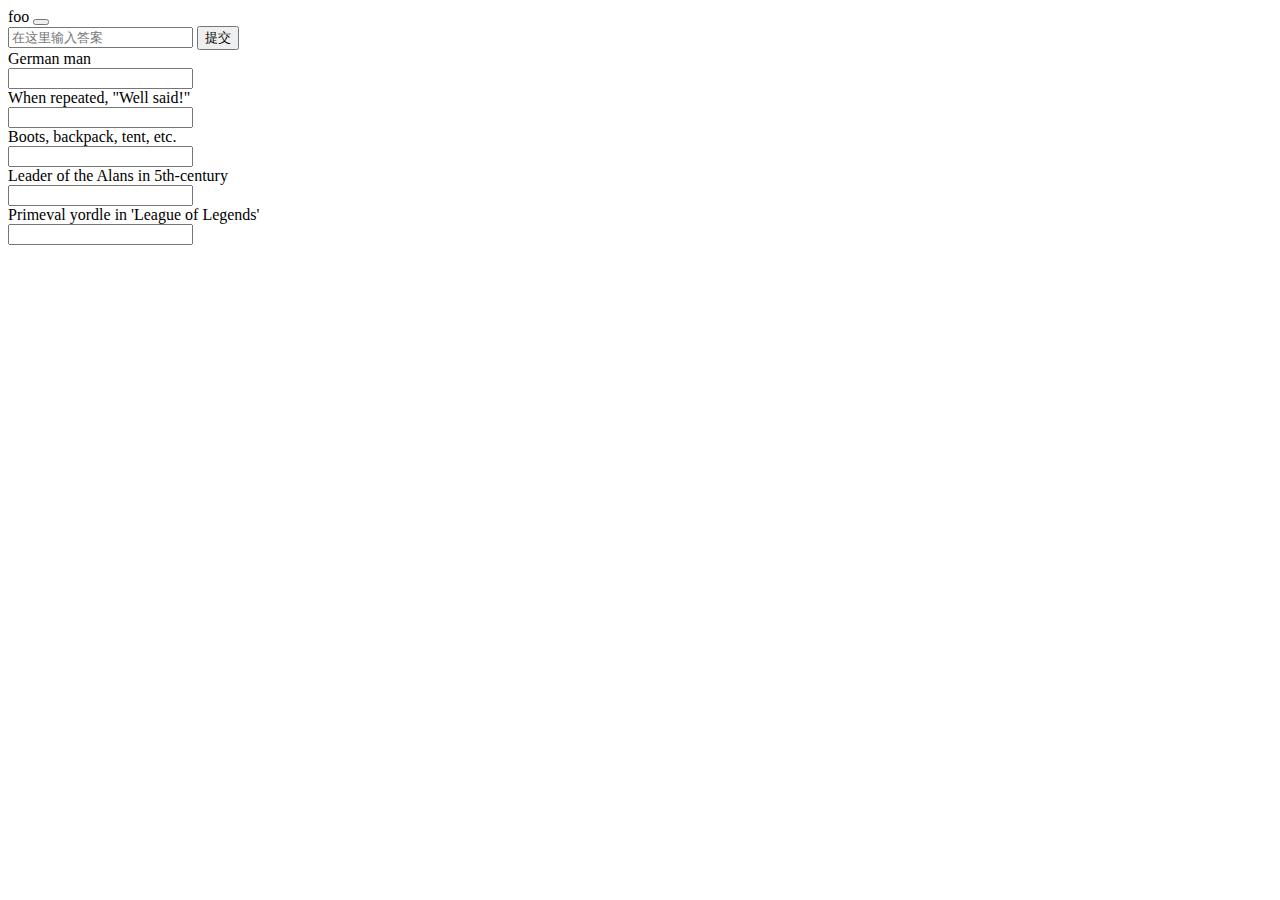
<file: word_ladder/index.html>
<!DOCTYPE html>
<html>
<head>
    <meta charset="utf-8">
    <meta name="viewport" content="width=device-width, initial-scale=1">

    <title>节节高</title>

    <link href="https://cdn.jsdelivr.net/npm/bootstrap@5.3.2/dist/css/bootstrap.min.css" rel="stylesheet" integrity="sha384-T3c6CoIi6uLrA9TneNEoa7RxnatzjcDSCmG1MXxSR1GAsXEV/Dwwykc2MPK8M2HN" crossorigin="anonymous">
    <script src="https://cdn.jsdelivr.net/npm/bootstrap@5.3.2/dist/js/bootstrap.bundle.min.js" integrity="sha384-C6RzsynM9kWDrMNeT87bh95OGNyZPhcTNXj1NW7RuBCsyN/o0jlpcV8Qyq46cDfL" crossorigin="anonymous"></script>
    <link href="https://cdn.jsdelivr.net/npm/bootstrap-icons/font/bootstrap-icons.css" rel="stylesheet">
</head>

<body class="bg-body-tertiary">
    <div class="container">
        <div class="collapse mt-5" id="answerCheckCollapse">
            <div class="row d-flex justify-content-center">
                <div class="col-10 col-md-8">
                    <div class="card card-body" id="answerCheckCard">
                        <div class="d-flex justify-content-between">
                            <span id="answerCheckText">foo</span>
                            <span><button type="button" class="btn-close focus-ring" id="closeAnswerCheckCardButton" style="--bs-focus-ring-color: rgba(var(--bs-dark-rgb), .25)"></button></span>
                        </div>
                    </div>
                </div>
            </div>
        </div>

        <div class="collapse mt-5" id="answerInputCollapse">
            <div class="row d-flex justify-content-center">
                <div class="col-10 col-md-8">
                    <div class="input-group">
                        <input type="text" class="form-control focus-ring" placeholder="在这里输入答案" style="--bs-focus-ring-color: rgba(var(--bs-dark-rgb), .25)" id="answerInput">
                        <button class="btn btn-dark" type="button" id="submitButton">提交</button>
                    </div>
                </div>
            </div>
        </div>

        <div id="ladder" class="mt-5 mb-5"></div>
    </div>

    <script>
        var ladderAnsArray = ["LINY", "LINE", "LANE", "LARE", "LORE", "FORE", "FORT", "HORT", "HERT", "HERD", "HERR", "HEAR", "GEAR", "GOAR", "GNAR"];
        var ladderClueArray = ["Thin and flexible, like fine thread or string", "What you might draw to see the final answer", "Track selection", 
            "Historically, a place of rest", "Traditional learning", "Golfer's warning cry", "Baltimore's McHenry", 
            "Unpublished name in garden's science: Abbr.", "Dutch deer", "Do a sheepdog's work", "German man", "When repeated, \"Well said!\"", 
            "Boots, backpack, tent, etc.", "Leader of the Alans in 5th-century", "Primeval yordle in 'League of Legends'"]
        var ladderCount = 0;

        for (var i = 0; i < 5; i++) {
            CreateStep();
        }

        // ToggleCollapse(document.getElementById("answerInputCollapse"), true);

        function CreateStep() {
            if (ladderCount > ladderClueArray.length) {
                return;
            }

            if (ladderCount === ladderClueArray.length) {
                ToggleCollapse(document.getElementById("answerInputCollapse"), true);
                ladderCount++;
                return;
            }

            var ladder = document.getElementById("ladder");
            var stepCollapse = document.createElement("div");
            ladder.insertBefore(stepCollapse, ladder.firstChild);
            stepCollapse.className = "row d-flex justify-content-center align-items-center mb-1 collapse"
            var stepClue = document.createElement("div");
            stepCollapse.appendChild(stepClue);
            stepClue.className = "col-8 col-md-6 col-lg-4 text-center step-clue";
            stepClue.textContent = ladderClueArray[ladderClueArray.length - ladderCount - 1];
            var stepInputCol = document.createElement("div");
            stepCollapse.appendChild(stepInputCol);
            stepInputCol.className = "col-3 col-md-2 col-lg-1 text-center me-3";
            var stepInput = document.createElement("input");
            stepInputCol.appendChild(stepInput);
            stepInput.className = "form-control text-center border border-dark focus-ring step-input"
            stepInput.setAttribute("index", ladderCount);
            stepInput.style = "--bs-focus-ring-color: rgba(var(--bs-dark-rgb), .25)";
            stepInput.addEventListener("input", () => {
                stepInput.value = stepInput.value.replace(/[^a-zA-Z]/g, '').toUpperCase().slice(0, 4);
                CheckLadderAnswer(stepInput);
            });
            ladderCount++;

            return stepCollapse;
        }

        function CheckLadderAnswer(ladderInput) {
            var index = ladderInput.getAttribute("index");
            if (ladderInput.value == ladderAnsArray[ladderAnsArray.length - index - 1]) {
                // 答案正确
                ladderInput.disabled = true;
                var stepCollapse = CreateStep();
                ToggleCollapse(stepCollapse, true);

                var stepInputArray = document.querySelectorAll(".step-input");
                for (let stepInput of stepInputArray) {
                    if (!stepInput.getAttribute("disabled")) {
                        stepInput.focus();
                        break;
                    }
                }
            }
        }

        function ToggleCollapse(collapse, isShow) {
            var bsCollapse = new bootstrap.Collapse(collapse, {
            toggle: false
            });
            if (isShow) {
                bsCollapse.show();
            } else {
                bsCollapse.hide();
            }
        }

        function CheckAnswer() {
            var inputtedAnswer = document.getElementById("answerInput").value;

            inputtedAnswer = inputtedAnswer.replace(/ /g, "").toLowerCase();

            var answerCheckCollapse = document.getElementById("answerCheckCollapse");
            ToggleCollapse(answerCheckCollapse, true);
            
            var answerCheckCard = document.getElementById("answerCheckCard")
            var answerCheckText = document.getElementById("answerCheckText");

            if (inputtedAnswer == "yearofthedragon") {
                answerCheckText.innerHTML = "答案正确！祝您龙年百尺竿头更进一步！";
                answerCheckCard.classList.add("bg-warning", "text-danger");
                answerCheckCard.classList.remove("bg-dark-subtle");

                document.body.classList.remove("bg-body-tertiary");
                document.body.classList.add("bg-danger");
                document.getElementById("answerInput").classList.add("bg-warning", "text-danger", "border", "border-dark");
                document.getElementById("answerInput").style = "--bs-focus-ring-color: rgba(var(--bs-warning-rgb), .25)";
                document.getElementById("submitButton").classList.remove("btn-dark");
                document.getElementById("submitButton").classList.add("btn-warning", "border", "border-dark", "text-danger");
                var stepClueArray = document.querySelectorAll(".step-clue");
                for (let stepClue of stepClueArray) {
                    stepClue.classList.add("text-warning");
                }
                var stepInputArray = document.querySelectorAll(".step-input");
                for (let stepInput of stepInputArray) {
                    stepInput.classList.add("bg-warning", "text-danger");
                    if (!stepInput.disabled) {
                        stepInput.value = ladderAnsArray[ladderAnsArray.length - stepInput.getAttribute("index") - 1];
                        stepInput.disabled = true;
                    }
                }
            } else {
                answerCheckText.innerHTML = "答案错误...";
                answerCheckCard.classList.remove("bg-warning");
                answerCheckCard.classList.add("bg-dark-subtle");
            }
        }

        document.getElementById("closeAnswerCheckCardButton").addEventListener("click", () => {
            var answerCheckCollapse = document.getElementById("answerCheckCollapse");
            var bsCollapse = new bootstrap.Collapse(answerCheckCollapse, {
            toggle: false
            });
            bsCollapse.hide();
        });

        document.getElementById("submitButton").addEventListener("click", () => {
            CheckAnswer();
        });

        document.getElementById("answerInput").addEventListener("keydown", function(event) {
            // 检查按下的键是否是回车键
            if (event.keyCode === 13 || event.which === 13) {
                CheckAnswer();
            }
        });
    </script>
</body>
</html>
</file>
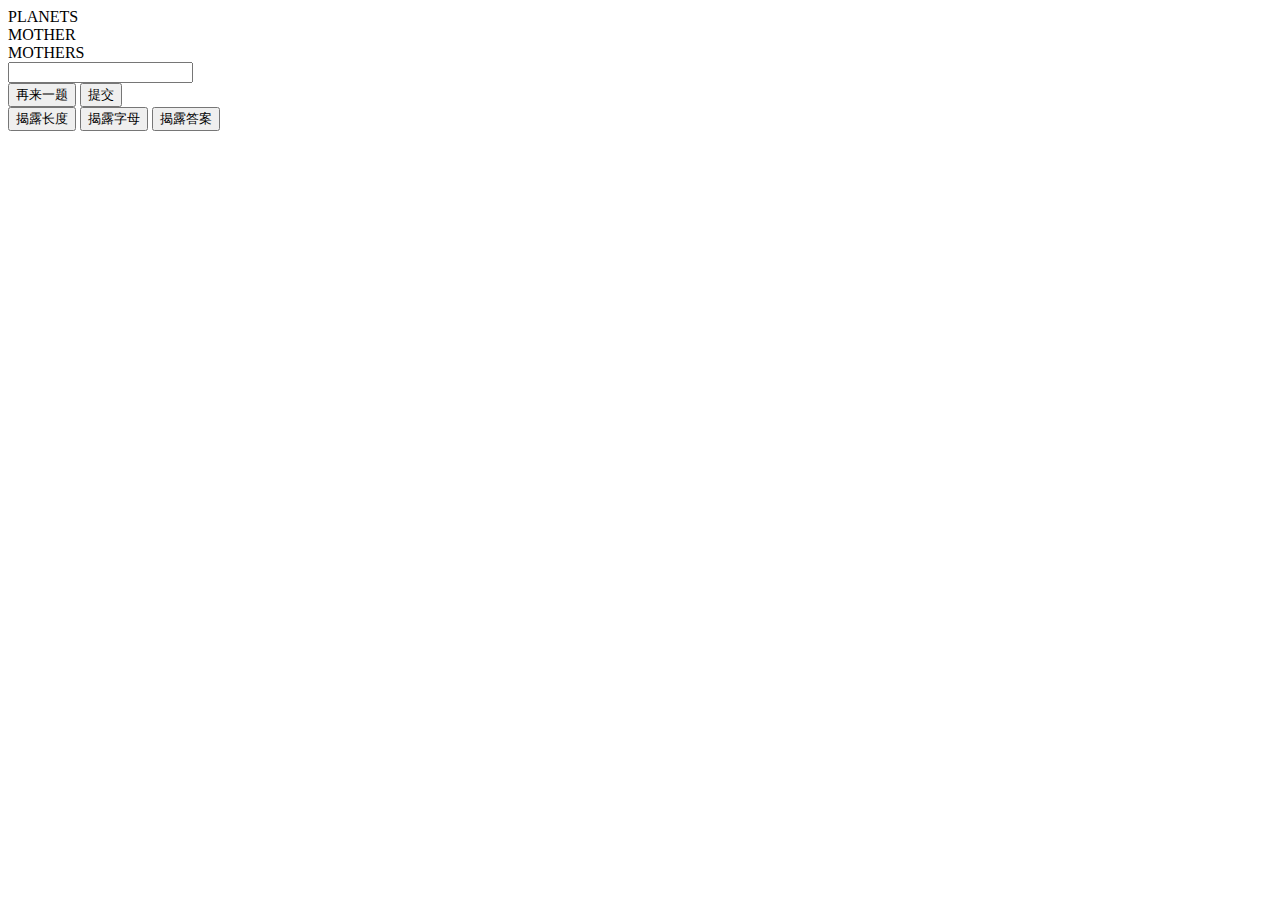
<file: word_pairing/index.html>
<!DOCTYPE html>
<html>
<head>
    <meta charset="utf-8">
    <meta name="viewport" content="width=device-width, initial-scale=1">

    <title>3Fall</title>

    <link href="https://cdn.jsdelivr.net/npm/bootstrap@5.3.2/dist/css/bootstrap.min.css" rel="stylesheet" integrity="sha384-T3c6CoIi6uLrA9TneNEoa7RxnatzjcDSCmG1MXxSR1GAsXEV/Dwwykc2MPK8M2HN" crossorigin="anonymous">
    <script src="https://cdn.jsdelivr.net/npm/bootstrap@5.3.2/dist/js/bootstrap.bundle.min.js" integrity="sha384-C6RzsynM9kWDrMNeT87bh95OGNyZPhcTNXj1NW7RuBCsyN/o0jlpcV8Qyq46cDfL" crossorigin="anonymous"></script>
    <link href="https://cdn.jsdelivr.net/npm/bootstrap-icons/font/bootstrap-icons.css" rel="stylesheet">

    <style>
        .hw {
          color: #4A6C9B;
          font-size: x-large;
        }
        .pos {
            color: #800000;
        }
        .etym {
            font-size: small;
        }
        .et {
            color: #0B590B;
        }
        .ctx {
            color: #250080;
        }
        .GRA {
            font-style: italic;
        }
        .mwe {
            color: #4A6C9B;
            font-weight: bold;
        }
        .inf {
            font-weight: bold;
        }
    </style>
</head>

<body class="bg-body-tertiary">

    <div class="container col-10 col-md-6 col-lg-5">
        <div class="mt-5"></div>

        <div id="clues" class="text-center mb-5">loading...</div>

        <div class="input-group mb-5">
            <input class="form-control focus-ring border border-dark text-center" id="ansInput" style="--bs-focus-ring-color: rgba(var(--bs-dark-rgb), .25)" disabled>
        </div>

        <div class="text-center mb-3">
            <button class="btn btn-dark me-3" id="newPuzzleButton">再来一题</button>
            <button class="btn btn-dark" id="submitButton">提交</button>
        </div>

        <div class="text-center">
            <button class="btn btn-light border-dark me-3" id="revealLengthButton">揭露长度</button>
            <button class="btn btn-light border-dark me-3" id="revealLetterButton">揭露字母</button>
            <button class="btn btn-light border-dark" id="revealButton">揭露答案</button>
        </div>

        <div class="mb-5"></div>
    </div>

    <script>
        const clueDisplay = document.getElementById('clues');
        const ansInput = document.getElementById('ansInput');
        const submitButton = document.getElementById('submitButton');
        const revealButton = document.getElementById('revealButton');
        const revealLengthButton = document.getElementById('revealLengthButton');
        const revealLetterButton = document.getElementById('revealLetterButton');
        const newPuzzleButton = document.getElementById('newPuzzleButton');

        let candidateComponents = [];
        let wordMatchDict = {};
        let wordPairDict = {};
        let puzzlePairs = {};
        let answer = '';
        let revealedPart = '';

        revealLetterButton.addEventListener('click', () => {
            revealedPart += answer[revealedPart.length];
            ansInput.value = revealedPart;
            ansInput.classList.remove('is-invalid');
            if (revealedPart == answer) {
                revealLetterButton.disabled = true;
                revealAnswer();
            }
        })

        revealLengthButton.addEventListener('click', () => {
            revealLengthButton.innerText = '长度：' + answer.length;
            revealLengthButton.disabled = true;
        })

        newPuzzleButton.addEventListener('click', () => {
            getRandomPuzzle();

            ansInput.disabled = false;
            revealButton.disabled = false;
            submitButton.disabled = false;
            revealLengthButton.disabled = false;
            revealLetterButton.disabled = false;
            revealLengthButton.innerText = '揭露长度';
            revealedPart = '';
            ansInput.value = '';
            ansInput.classList.remove('is-valid');
            ansInput.classList.remove('is-invalid');
        })

        function revealAnswer() {
            for (let clue of clueDisplay.children) {
                let clueText = clue.innerText;
                clue.innerText = puzzlePairs[clueText];
            }

            ansInput.value = answer;
            ansInput.disabled = true;
            revealButton.disabled = true;
            submitButton.disabled = true;
            revealLengthButton.disabled = true;
            revealLetterButton.disabled = true;
            ansInput.classList.remove('is-invalid');
        }

        revealButton.addEventListener('click', () => {
            revealAnswer();
        })

        submitButton.addEventListener('click', () => {
            let input = ansInput.value.replace(/[^a-zA-Z]/g, '').toUpperCase();
            if (input == answer) {
                revealAnswer();
                ansInput.classList.add('is-valid');
                ansInput.classList.remove('is-invalid');
            } else {
                ansInput.classList.add('is-invalid');
                ansInput.classList.remove('is-valid');
            }
        })

        ansInput.addEventListener('input', () => {
            let modifiedInput = ansInput.value.toUpperCase();
            if (modifiedInput.length < revealedPart.length) {
                modifiedInput = revealedPart;
            } else {
                for (let i = 0; i < revealedPart.length; i++) {
                    if (modifiedInput[i] != revealedPart[i]) {
                        modifiedInput = modifiedInput.slice(0, i) + revealedPart[i] + modifiedInput.slice(i);
                    }
                }
            }
            ansInput.value = modifiedInput;
            ansInput.classList.remove('is-valid');
            ansInput.classList.remove('is-invalid');
        })

        ansInput.addEventListener('keydown', (event) => {
            if (event.key == 'Enter') {
                event.preventDefault();
                submitButton.click();
            }
        })

        function getRandomElement(array) {
            return array[Math.floor(Math.random() * array.length)];
        }

        function initializeData() {
            for (const wordPair in wordPairDict) {
                const [left, right] = wordPairDict[wordPair];

                if (!wordMatchDict[left]) wordMatchDict[left] = [];
                if (!wordMatchDict[right]) wordMatchDict[right] = [];

                if (!wordMatchDict[left].includes(right)) {
                    wordMatchDict[left].push(right);
                }
                if (!wordMatchDict[right].includes(left)) {
                    wordMatchDict[right].push(left);
                }
            }

            // 构建 candidateComponents
            for (const word in wordMatchDict) {
                if (wordMatchDict[word].length >= 3) {
                    candidateComponents.push(word);
                }
            }
        }

        function getWordPair(component1, component2, pairDict) {
            for (const wordPair in pairDict) {
                const components = pairDict[wordPair];
                if (
                    components.sort().join(',') === [component1, component2].sort().join(',')
                ) {
                    return wordPair;
                }
            }
            return null;
        }

        function getRandomPuzzle() {
            while (true) {
                const ans = getRandomElement(candidateComponents);
                const matches = wordMatchDict[ans];
                const givenMatches = [];

                // 随机选取 3 个不重复的元素
                while (givenMatches.length < 3) {
                    const match = getRandomElement(matches);
                    if (!givenMatches.includes(match)) {
                        givenMatches.push(match);
                    }
                }

                // 交集检查
                const intersection = wordMatchDict[givenMatches[0]]
                    .filter(value => wordMatchDict[givenMatches[1]].includes(value))
                    .filter(value => wordMatchDict[givenMatches[2]].includes(value));

                if (intersection.length > 1) continue;

                answer = ans.toUpperCase();
                let clueDisplayHTML = '';
                for (let givenMatch of givenMatches) {
                    puzzlePairs[givenMatch.toUpperCase()] = getWordPair(givenMatch, ans, wordPairDict).toUpperCase();
                    clueDisplayHTML += `<div class="fs-5">${givenMatch.toUpperCase()}</div>`;
                }
                clueDisplay.innerHTML = clueDisplayHTML;
                break;
            }
        }

        fetch('word_pairs.json')
        .then(response => response.json())
        .then(data => {
            wordPairDict = data;
            initializeData();
            getRandomPuzzle();
            ansInput.removeAttribute('disabled');
        })
        .catch(error => console.error('Error loading word_pairs.json:', error));
    </script>
</body>
</html>
</file>
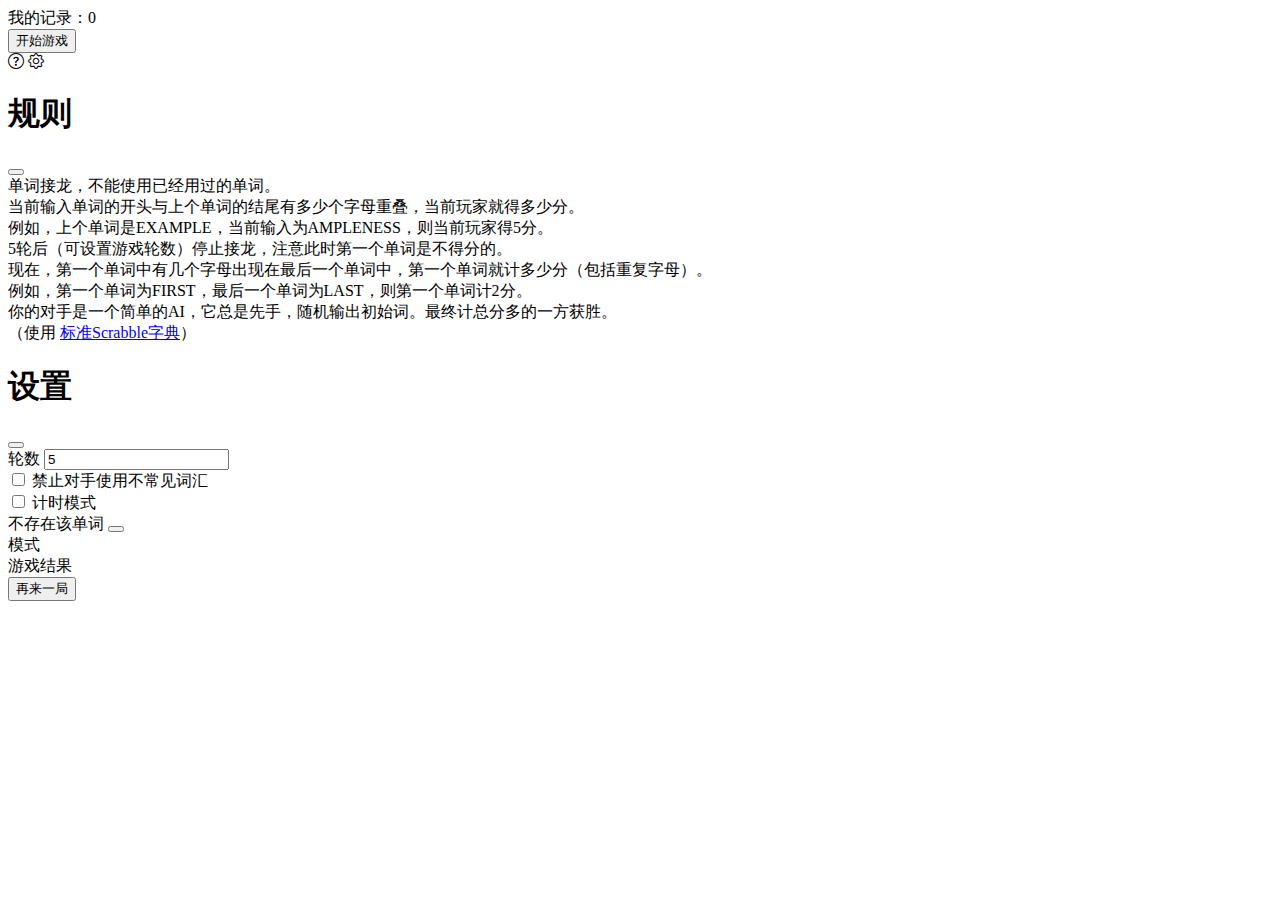
<file: word_string/index.html>
<!DOCTYPE html>
<html>
<head>
    <meta charset="utf-8">
    <meta name="viewport" content="width=device-width, initial-scale=1">

    <title>单词接龙</title>

    <link href="https://cdn.jsdelivr.net/npm/bootstrap@5.3.2/dist/css/bootstrap.min.css" rel="stylesheet" integrity="sha384-T3c6CoIi6uLrA9TneNEoa7RxnatzjcDSCmG1MXxSR1GAsXEV/Dwwykc2MPK8M2HN" crossorigin="anonymous">
    <script src="https://cdn.jsdelivr.net/npm/bootstrap@5.3.2/dist/js/bootstrap.bundle.min.js" integrity="sha384-C6RzsynM9kWDrMNeT87bh95OGNyZPhcTNXj1NW7RuBCsyN/o0jlpcV8Qyq46cDfL" crossorigin="anonymous"></script>
    <link href="https://cdn.jsdelivr.net/npm/bootstrap-icons/font/bootstrap-icons.css" rel="stylesheet">
    <link href="./custom.css" rel="stylesheet">
</head>

<body class="bg-body-tertiary">
    <div class="d-flex justify-content-center mt-5 mb-3 fw-bold fs-4" data-bs-toggle="tooltip" title="获胜时与对手的分差">
        我的记录：<span id="record">0</span>
    </div>

    <div class="d-flex justify-content-center mb-3">
        <button class="btn btn-dark" id="startButton">开始游戏</button>
    </div>

    <div class="d-flex justify-content-center mb-3">
        <bi class="bi bi-question-circle fs-4 text-secondary mx-2" type="button" data-bs-toggle="modal" data-bs-target="#helpModal"></bi>
        <bi class="bi bi-gear fs-4 text-secondary mx-2" type="button" data-bs-toggle="modal" data-bs-target="#settingModal"></bi>
    </div>
    
    <div class="modal fade" id="helpModal">
        <div class="modal-dialog modal-dialog-centered">
          <div class="modal-content">
            <div class="modal-header">
              <h1 class="modal-title fs-5" id="exampleModalLabel">规则</h1>
              <button type="button" class="btn-close focus-ring" data-bs-dismiss="modal" style="--bs-focus-ring-color: rgba(var(--bs-dark-rgb), .25)"></button>
            </div>
            <div class="modal-body">
              单词接龙，不能使用已经用过的单词。<br>
              当前输入单词的开头与上个单词的结尾有多少个字母重叠，当前玩家就得多少分。<br>
              例如，上个单词是EXAMPLE，当前输入为AMPLENESS，则当前玩家得5分。<br>
              5轮后（可设置游戏轮数）停止接龙，注意此时第一个单词是不得分的。<br>
              现在，第一个单词中有几个字母出现在最后一个单词中，第一个单词就计多少分（包括重复字母）。<br>
              例如，第一个单词为FIRST，最后一个单词为LAST，则第一个单词计2分。<br>
              你的对手是一个简单的AI，它总是先手，随机输出初始词。最终计总分多的一方获胜。<br>
              （使用 <a href="../dictionaries/scrabble_dictionary.txt" class="text-dark" target="_blank">标准Scrabble字典</a>）
            </div>
          </div>
        </div>
    </div>

    <div class="modal fade" id="settingModal">
        <div class="modal-dialog modal-dialog-centered">
          <div class="modal-content">
            <div class="modal-header">
              <h1 class="modal-title fs-5" id="exampleModalLabel">设置</h1>
              <button type="button" class="btn-close focus-ring" data-bs-dismiss="modal" style="--bs-focus-ring-color: rgba(var(--bs-dark-rgb), .25)"></button>
            </div>
            <div class="modal-body">
                <div class="col-8 col-md-4 col-lg-3 mb-3 mx-auto">
                    <div class="input-group">
                        <span class="input-group-text" data-bs-toggle="tooltip" title="最多为100">轮数</span>
                        <input type="text" class="form-control text-center focus-ring" value="5" id="roundInput" style="--bs-focus-ring-color: rgba(var(--bs-dark-rgb), .25)">
                    </div>
                </div>

                <div class="form-check d-flex justify-content-center">
                    <input class="form-check-input mx-1" type="checkbox" value="" id="forbidUncommonCheck">
                    <label class="form-check-label mx-1" for="forbidUncommonCheck">禁止对手使用不常见词汇</label>
                </div>

                <div class="form-check d-flex justify-content-center">
                    <input class="form-check-input mx-1" type="checkbox" value="" id="timingCheck">
                    <label class="form-check-label mx-1" for="timingCheck" data-bs-toggle="tooltip" title="下次输入生效，计时结束会随机输入">计时模式</label>
                </div>
            </div>
          </div>
        </div>
    </div>

    <div class="d-flex justify-content-between col-4 col-lg-2 py-2 mx-auto fw-bold fs-4">
        <span id="pcTotalScore" style="display: none;">0</span>
        <span id="vs" style="display: none;">:</span>
        <span id="playerTotalScore" style="display: none;">0</span>
    </div>

    <div class="container" id="inputContainer">
    </div>

    <div class="d-flex justify-content-center py-3">
        <div class="collapse col-8 col-md-4" id="warningCollapse">
            <div class="card card-body">
                <div class="d-flex justify-content-between">
                    <span id="warningText">不存在该单词</span>
                    <span><button type="button" class="btn-close focus-ring" id="closeWarningButton" style="--bs-focus-ring-color: rgba(var(--bs-dark-rgb), .25)"></button></span>
                </div>
            </div>
        </div>
    </div>

    <div class="d-flex justify-content-center fw-bold fs-4">
        <span id="timer" style="display: none;">剩余时间</span>
    </div>

    <div class="d-flex justify-content-center py-3">
        <div class="collapse col-8 col-md-4" id="resultCollapse">
            <div class="card card-body text-center">
                <div class="mb-1" id="mode">模式</div>
                <div class="mb-2 fs-4 fw-bold" id="resultText">游戏结果</div>
                <button class="btn btn-dark mx-auto" id="restartButton" style="max-width: 150px;">再来一局</button>
            </div>
        </div>
    </div>

    <div class="d-flex justify-content-center mb-3">
        <button class="btn btn-dark" id="confirmButton" style="display: none;">确认</button>
    </div>


    <script>
        const tooltipTriggerList = document.querySelectorAll('[data-bs-toggle="tooltip"]')
        const tooltipList = [...tooltipTriggerList].map(tooltipTriggerEl => new bootstrap.Tooltip(tooltipTriggerEl))


        // 读取字典
        var wordArray;
        var pcWordArray;
        var scrabbleWordArray;
        var commonWordArray;
        fetch("../dictionaries/scrabble_dictionary.txt")
        .then(response => {
            if (!response.ok) {
            throw new Error("读取失败");
            }
            return response.text();
        })
        .then(text => {
            scrabbleWordArray = text.split(/\r\n|\n/);
            wordArray = Array.from(scrabbleWordArray);
            pcWordArray = Array.from(scrabbleWordArray);
        })
        .catch(error => {
            console.error(error);
        });

        fetch("../dictionaries/common_words.txt")
        .then(response => {
            if (!response.ok) {
            throw new Error("读取失败");
            }
            return response.text();
        })
        .then(text => {
            commonWordArray = text.toUpperCase().split(/\r\n|\n/);
        })
        .catch(error => {
            console.error(error);
        });

        var curPcInputWord = "";
        var firstPcInputWord = "";
        var curPlayerScoreElement;
        var round = 0;
        var maxRound = 5;
        var pcTotalScore = 0;
        var playerTotalScore = 0;
        var isUncommonWordForbidden = false;
        var isTimingMode = false;
        var maxTimer = 10;
        var usedWordArray = [];
        var countdownInterval;
        var record = 0;

        if (sessionStorage.getItem("record")) {
            record = sessionStorage.getItem("record");
            document.getElementById("record").innerText = record;
        }


        document.getElementById("forbidUncommonCheck").addEventListener("change", () => {
            isUncommonWordForbidden = !isUncommonWordForbidden;
            if (isUncommonWordForbidden) {
                pcWordArray = Array.from(commonWordArray);
            } else {
                pcWordArray = Array.from(scrabbleWordArray);
            }
        });

        document.getElementById("timingCheck").addEventListener("change", () => {
            isTimingMode = !isTimingMode;
            if (!isTimingMode) {
                timer.style.display = "none";
                clearInterval(countdownInterval);
            }
        })

        
        var roundInput = document.getElementById("roundInput");
        function ChangeMaxRound() {
            var round = parseInt(roundInput.value);
            if (!round) {
                round = 0;
            }
            if (round < 1) {
                round = 1;
            } else if (round > 100) {
                round = 100;
            } 
            roundInput.value = round;
            maxRound = round;
        }
        roundInput.addEventListener("input", () => {
            roundInput.value = roundInput.value.replace(/\D/g, '');
        });
        roundInput.addEventListener("blur", () => {
            ChangeMaxRound();
        })
        roundInput.addEventListener("keydown", () => {
            if (event.keyCode === 13 || event.which === 13) {
                ChangeMaxRound();
                roundInput.blur();
            }
        })


        function CheckPlayerInput() {
            var playerInputArray = document.querySelectorAll(".player-input");
            var playerInputWord = "";
            for (var playerInput of playerInputArray) {
                if (!playerInput.disabled) {
                    playerInputWord = playerInput.value;
                    break;
                }
            }
            if (!wordArray.includes(playerInputWord)) {
                ToggleCollapse(document.getElementById("warningCollapse"), true);
                document.getElementById("warningText").innerText = "不存在该单词";
            } else if (usedWordArray.includes(playerInputWord)) {
                ToggleCollapse(document.getElementById("warningCollapse"), true);
                document.getElementById("warningText").innerText = "不得输入使用过的单词";
            } else {
                // 合法单词
                usedWordArray.push(playerInputWord);

                ToggleCollapse(document.getElementById("warningCollapse"), false);

                var score = getOverlapLen(curPcInputWord, playerInputWord);
                curPlayerScoreElement.innerHTML = "+" + score;
                playerTotalScore += score;
                document.getElementById("playerTotalScore").innerHTML = playerTotalScore;

                round++;

                if (round == maxRound) {
                    var pcExtraScore = 0;
                    for (var letter of firstPcInputWord) {
                        if (playerInputWord.includes(letter)) {
                            pcExtraScore++;
                        }
                    }
                    pcTotalScore += pcExtraScore;
                    document.getElementById("pcTotalScore").innerText = pcTotalScore;
                    document.getElementById("firstPcScore").innerText = "+" + pcExtraScore;

                    var modeText = (isUncommonWordForbidden ? "对手禁词" : "对手不禁词") + " | " + (isTimingMode ? "计时" : "不计时");
                    document.getElementById("mode").innerText = modeText;

                    document.getElementById("timer").style.display = "none";

                    if (playerTotalScore > pcTotalScore) {
                        var winText = "赢了！"
                        var score_diff = playerTotalScore - pcTotalScore;
                        if (score_diff > record) {
                            record = score_diff;
                            sessionStorage.setItem("record", record);
                            document.getElementById("record").innerText = record;
                            winText += "（新纪录）";
                        }
                        document.getElementById("resultText").innerText = winText;
                    } else if (playerTotalScore < pcTotalScore) {
                        document.getElementById("resultText").innerText = "输了……";
                    } else {
                        document.getElementById("resultText").innerText = "平局";
                    }
                    ToggleCollapse(document.getElementById("resultCollapse"), true);
                    document.getElementById("confirmButton").style.display = "none";
                } else if (round < maxRound) {
                    GenerateInput();
                }
                playerInput.disabled = true;
            }
        }


        document.getElementById("confirmButton").addEventListener("click", () => {
            CheckPlayerInput();
        });


        document.getElementById("closeWarningButton").addEventListener("click", () => {
            ToggleCollapse(document.getElementById("warningCollapse"), false);
        });


        function ToggleCollapse(collapse, isShow) {
            var bsCollapse = new bootstrap.Collapse(collapse, {
            toggle: false
            });
            if (isShow) {
                bsCollapse.show();
            } else {
                bsCollapse.hide();
            }
        }


        function getOverlapLen(word1, word2) {
            var overlapLen = 0
            var maxLen = Math.min(word1.length, word2.length);
            for (var i = 0; i < maxLen; i++) {
                if (word1.substring(word1.length - 1 - i, word1.length) == word2.substring(0, i + 1)) {
                    overlapLen = i + 1;
                }
            }
            return overlapLen;
        }


        function FindMaxOverlap(word1, dictionary) {
            var maxOverlapLen = 0;
            var maxOverlapWord = "";
            var maxOverlapWordArray = [];
            for (var word2 of dictionary) {
                if (usedWordArray.includes(word2)) {
                    continue;
                }
                var overlapLen = getOverlapLen(word1, word2);
                if (overlapLen > maxOverlapLen) {
                    maxOverlapLen = overlapLen;
                    maxOverlapWordArray = [];
                    maxOverlapWordArray.push(word2);
                } else if (overlapLen == maxOverlapLen) {
                    maxOverlapWordArray.push(word2);
                }
            }

            var random = Math.floor(Math.random() * maxOverlapWordArray.length);
            maxOverlapWord = maxOverlapWordArray[random];
            return maxOverlapWord;
        }

        var timeLeft = maxTimer;
        var timer = document.getElementById("timer");

        function countdown() {
        if (timeLeft > 0) {
            timeLeft--;
            timer.innerText = timeLeft;
            if (timeLeft == 0) {
                clearInterval(countdownInterval);
                var random = Math.floor(Math.random() * wordArray.length);
                randomInputWord = wordArray[random];
                var playerInputArray = document.querySelectorAll(".player-input");
                for (playerInput of playerInputArray) {
                    if (!playerInput.disabled) {
                        playerInput.value = randomInputWord;
                        CheckPlayerInput();
                        break;
                    }
                }
            }
        }
        }

        function UpdateTimer() {
            if (isTimingMode) {
                timer.style.display = "block";
                timeLeft = maxTimer;
                timer.innerText = timeLeft;
                countdownInterval = setInterval(countdown, 1000);
            }
        }


        function GenerateInput() {
            var inputCollapse = document.createElement("div");
            document.getElementById("inputContainer").appendChild(inputCollapse);
            inputCollapse.className = "collapse py-2";
            var inputRow = document.createElement("div");
            inputCollapse.appendChild(inputRow);
            inputRow.className = "row d-flex justify-content-center align-items-center g-3 row-col-2 row-col-md-4";

            var pcScore = document.createElement("div");
            inputRow.appendChild(pcScore);
            pcScore.className = "col-2 fw-bold text-end";
            pcScore.innerHTML = "--";

            var pcInputCol = document.createElement("div");
            inputRow.appendChild(pcInputCol);
            pcInputCol.className = "col-8 col-lg-2"
            var pcInput = document.createElement("input");
            pcInputCol.appendChild(pcInput);
            pcInput.className = "form-control text-center focus-ring pc-input";
            pcInput.style = "--bs-focus-ring-color: rgba(var(--bs-dark-rgb), .25);";

            var curPlayerInput = null;
            var playerInputArray = document.querySelectorAll(".player-input");
            for (var playerInput of playerInputArray) {
                if (!playerInput.disabled) {
                    curPlayerInput = playerInput;
                    break;
                }
            }

            var pcInputWord;
            if (!curPlayerInput) {
                var random = Math.floor(Math.random() * pcWordArray.length);
                pcInputWord = pcWordArray[random];
                firstPcInputWord = pcInputWord;
                pcScore.id = "firstPcScore";
            } else {
                pcInputWord = FindMaxOverlap(curPlayerInput.value, pcWordArray);
                var score = getOverlapLen(curPlayerInput.value, pcInputWord);
                pcScore.innerHTML = "+" + score;
                pcTotalScore += score;
                document.getElementById("pcTotalScore").innerHTML = pcTotalScore;
            }
            pcInput.value = pcInputWord;
            pcInput.disabled = true;
            curPcInputWord = pcInputWord;
            usedWordArray.push(pcInputWord);

            var playerInputCol = document.createElement("div");
            inputRow.appendChild(playerInputCol);
            playerInputCol.className = "col-8 col-lg-2"
            var playerInput = document.createElement("input");
            playerInputCol.appendChild(playerInput);
            playerInput.className = "form-control text-center focus-ring player-input";
            playerInput.style = "--bs-focus-ring-color: rgba(var(--bs-dark-rgb), .25);";

            playerInput.addEventListener("input", () => {
                let value = playerInput.value.toUpperCase();
                value = value.replace(/[^A-Z]/gi, '');
                playerInput.value = value;
            });
            playerInput.addEventListener("keydown", () => {
                if (event.keyCode === 13 || event.which === 13) {
                    CheckPlayerInput();
                }
            });

            var playerScore = document.createElement("div");
            inputRow.appendChild(playerScore);
            playerScore.className = "col-2 fw-bold";
            playerScore.setAttribute("isCur", true);
            playerScore.innerHTML = "--";
            curPlayerScoreElement = playerScore;

            ToggleCollapse(inputCollapse, true);

            clearInterval(countdownInterval);
            UpdateTimer();
        }


        function StartGame() {
            curPcInputWord = "";
            firstPcInputWord = "";
            curPlayerScoreElement = null;
            round = 0;
            pcTotalScore = 0;
            playerTotalScore = 0;
            usedWordArray = [];
            document.getElementById("pcTotalScore").innerText = 0;
            document.getElementById("playerTotalScore").innerText = 0;

            document.getElementById("inputContainer").innerHTML = "";
            ToggleCollapse(document.getElementById("warningCollapse"), false);
            ToggleCollapse(document.getElementById("resultCollapse"), false);

            GenerateInput();

            document.getElementById("startButton").innerText = "重新开始";

            document.getElementById("confirmButton").style.display = "block";
            document.getElementById("pcTotalScore").style.display = "block";
            document.getElementById("vs").style.display = "block";
            document.getElementById("playerTotalScore").style.display = "block";
        }

        document.getElementById("restartButton").addEventListener("click", () => {
            StartGame();
        });

        document.getElementById("startButton").addEventListener("click", () => {
            StartGame();
        });
    </script>
</body>
</html>
</file>
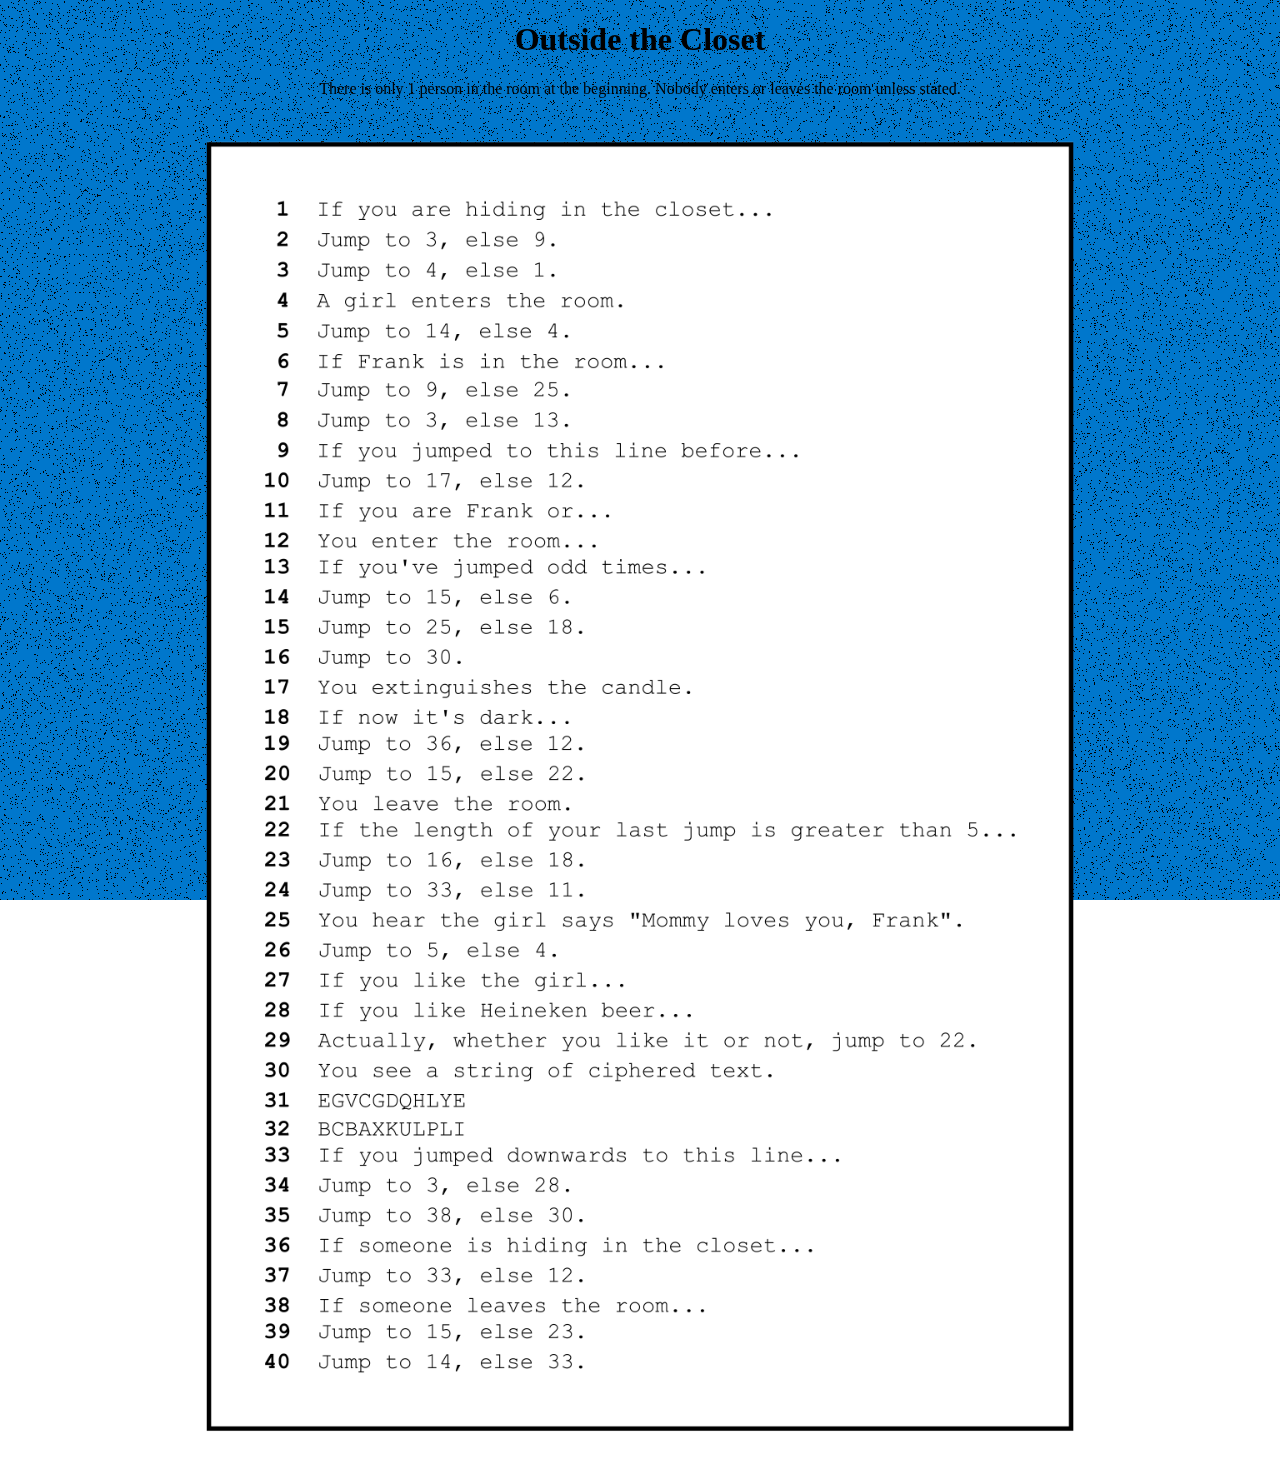
<file: mysterious_world/outside/index.html>
<!DOCTYPE html>
<html lang="en">
<head>
    <meta charset="UTF-8">
    <meta name="viewport" content="width=device-width, initial-scale=1.0">
    <title>Outside the Closet</title>
    <link rel="stylesheet" href="styles.css">
</head>
<body>
    <canvas id="noise-canvas"></canvas>

    <div class="content">
        <h1>Outside the Closet</h1>
        <p>There is only 1 person in the room at the beginning. Nobody enters or leaves the room unless stated.</p>
        <div id="image-container">
            <img src="puzzle.png" alt="Closet">
        </div>
    </div>
    
    <script>
        function generateNoise() {
            const canvas = document.getElementById('noise-canvas');
            const ctx = canvas.getContext('2d');
            
            canvas.width = window.innerWidth;
            canvas.height = window.innerHeight;
    
            // 蓝色背景
            ctx.fillStyle = "#0077cc";
            ctx.fillRect(0, 0, canvas.width, canvas.height);
    
            // 绘制随机黑色噪点
            const imageData = ctx.getImageData(0, 0, canvas.width, canvas.height);
            const pixels = imageData.data;
            for (let i = 0; i < pixels.length; i += 4) {
                if (Math.random() < 0.05) { // 5% 概率变黑色
                    pixels[i] = 0;   // R
                    pixels[i+1] = 0; // G
                    pixels[i+2] = 0; // B
                    pixels[i+3] = 255; // Alpha
                }
            }
            ctx.putImageData(imageData, 0, 0);
        }
    
        // 初始生成噪点背景
        generateNoise();
    
        // 窗口大小改变时重新生成
        window.addEventListener('resize', generateNoise);
    </script>    

</body>
</html>
</file>
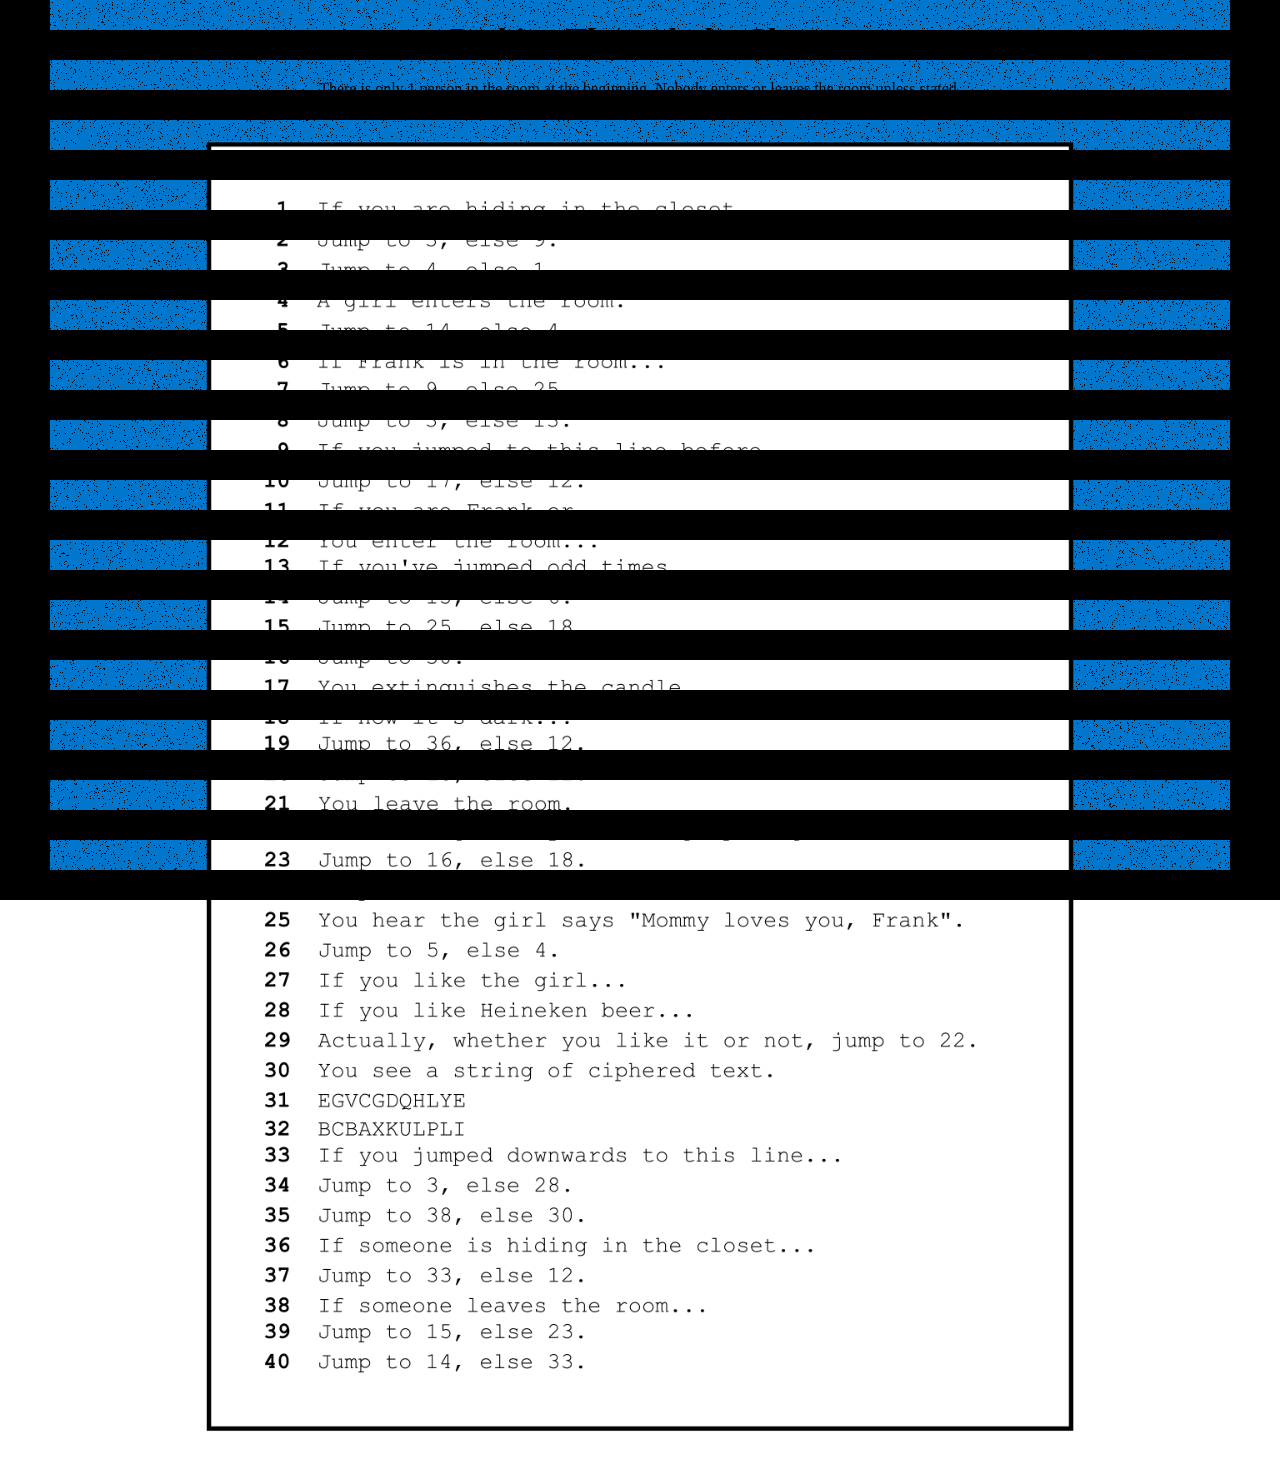
<file: mysterious_world/peeking/index.html>
<!DOCTYPE html>
<html lang="en">
<head>
    <meta charset="UTF-8">
    <meta name="viewport" content="width=device-width, initial-scale=1.0">
    <title>Peeking Through the Closet</title>
    <link rel="stylesheet" href="styles.css">
</head>
<body>
    <canvas id="noise-canvas"></canvas>

    <div class="content">
        <h1>Peeking Through the Closet</h1>
        <p>There is only 1 person in the room at the beginning. Nobody enters or leaves the room unless stated.</p>
        <div id="image-container">
            <img src="puzzle.png" alt="Closet">
        </div>
    </div>

    <div id="stripe-mask"></div>
    
    <script>
        function generateNoise() {
            const canvas = document.getElementById('noise-canvas');
            const ctx = canvas.getContext('2d');
            
            canvas.width = window.innerWidth;
            canvas.height = window.innerHeight;
    
            // **先填充蓝色背景**
            ctx.fillStyle = "#0077cc"; // 纯蓝色
            ctx.fillRect(0, 0, canvas.width, canvas.height);
    
            // **再绘制随机黑色噪点**
            const imageData = ctx.getImageData(0, 0, canvas.width, canvas.height);
            const pixels = imageData.data;
            for (let i = 0; i < pixels.length; i += 4) {
                if (Math.random() < 0.05) { // 5% 概率变黑色
                    pixels[i] = 0;   // R
                    pixels[i+1] = 0; // G
                    pixels[i+2] = 0; // B
                    pixels[i+3] = 255; // Alpha
                }
            }
            ctx.putImageData(imageData, 0, 0);
        }
    
        // 初始生成噪点背景
        generateNoise();
    
        // 窗口大小改变时重新生成
        window.addEventListener('resize', generateNoise);
    </script>    

</body>
</html>
</file>
<file: mysterious_world/outside/styles.css>
#image-container {
    text-align: center;
}

#image-container img {
    width: 900px;
    height: auto;
}

#stripe-mask {
    position: fixed;
    top: 0;
    left: 0;
    width: 100vw;
    height: 100vh;
    z-index: 9999;
    pointer-events: none;
    background: repeating-linear-gradient(
        0deg,
        black 0px,
        black 30px, /* 黑色条纹宽度 */
        transparent 30px,
        transparent 60px /* 间隙宽度 */
    );
}

#noise-canvas {
    position: fixed;
    top: 0;
    left: 0;
    width: 100vw;
    height: 100vh;
    z-index: -1;
    pointer-events: none;
}

body {
    text-align: center;
}
</file>
<file: mysterious_world/peeking/styles.css>
#image-container {
    text-align: center;
}

#image-container img {
    width: 900px;
    height: auto;
}

#stripe-mask {
    position: fixed;
    top: 0;
    left: 0;
    width: 100vw;
    height: 100vh;
    z-index: 9999;
    pointer-events: none;
    background: repeating-linear-gradient(
        0deg,
        black 0px,
        black 30px, /* 黑色条纹宽度 */
        transparent 30px,
        transparent 60px /* 间隙宽度 */
    );
}

#noise-canvas {
    position: fixed;
    top: 0;
    left: 0;
    width: 100vw;
    height: 100vh;
    z-index: -1;
    pointer-events: none;
}

body {
    text-align: center;
}

/* 页面左右黑色框线 */
body::before, body::after {
    content: "";
    position: fixed;
    top: 0;
    width: 50px;
    height: 100vh;
    background-color: black;
    z-index: 10000;
}

body::before {
    left: 0;
}

body::after {
    right: 0;
}
</file>
<file: word_string/custom.css>
/* 自定义开关的背景颜色为黑色 */
.form-check-input:checked {
    background-color: #212529; /* Bootstrap黑色主题色 */
    border-color: #212529;
  }
  
  /* 自定义开关的滑块颜色为黑色 */
  .form-check-input:focus {
    border-color: #212529;
    box-shadow: 0 0 0 .25rem rgba(33, 37, 41, .25); /* 带有透明度的黑色 */
  }
</file>
